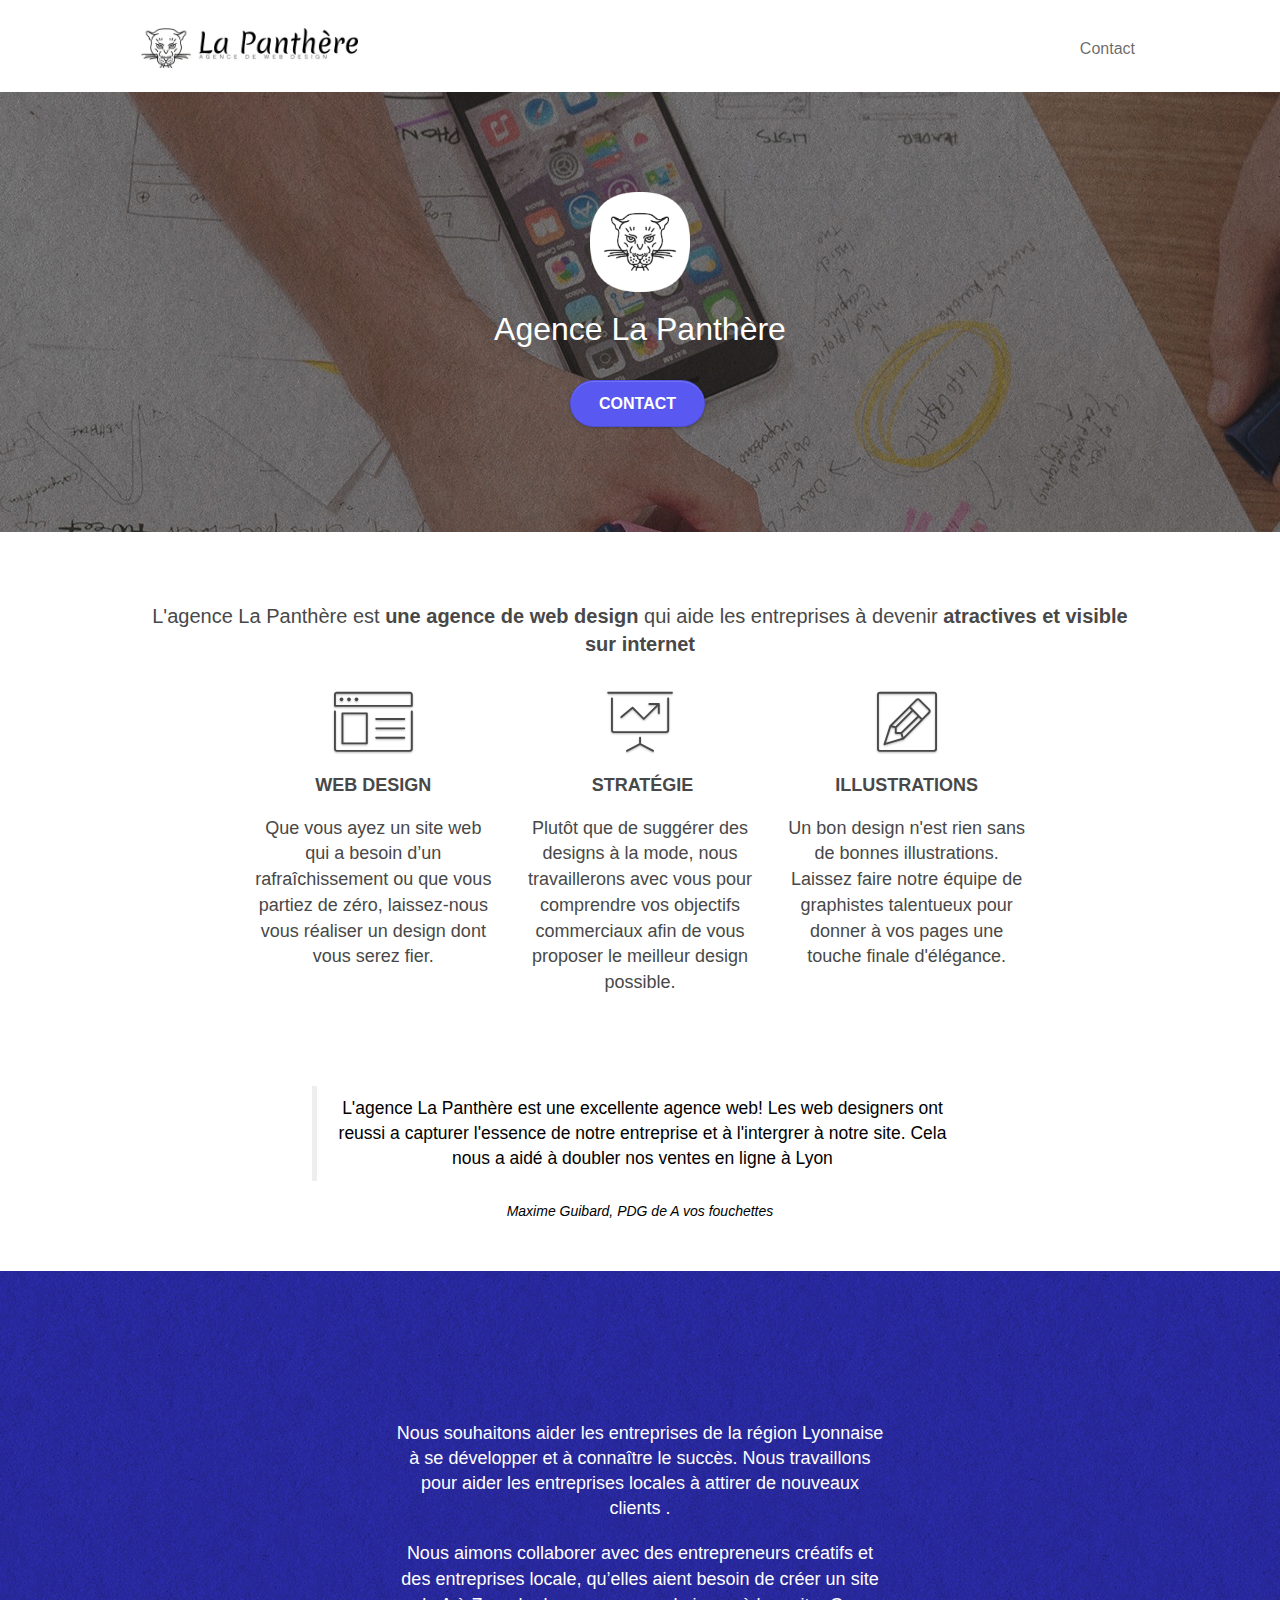
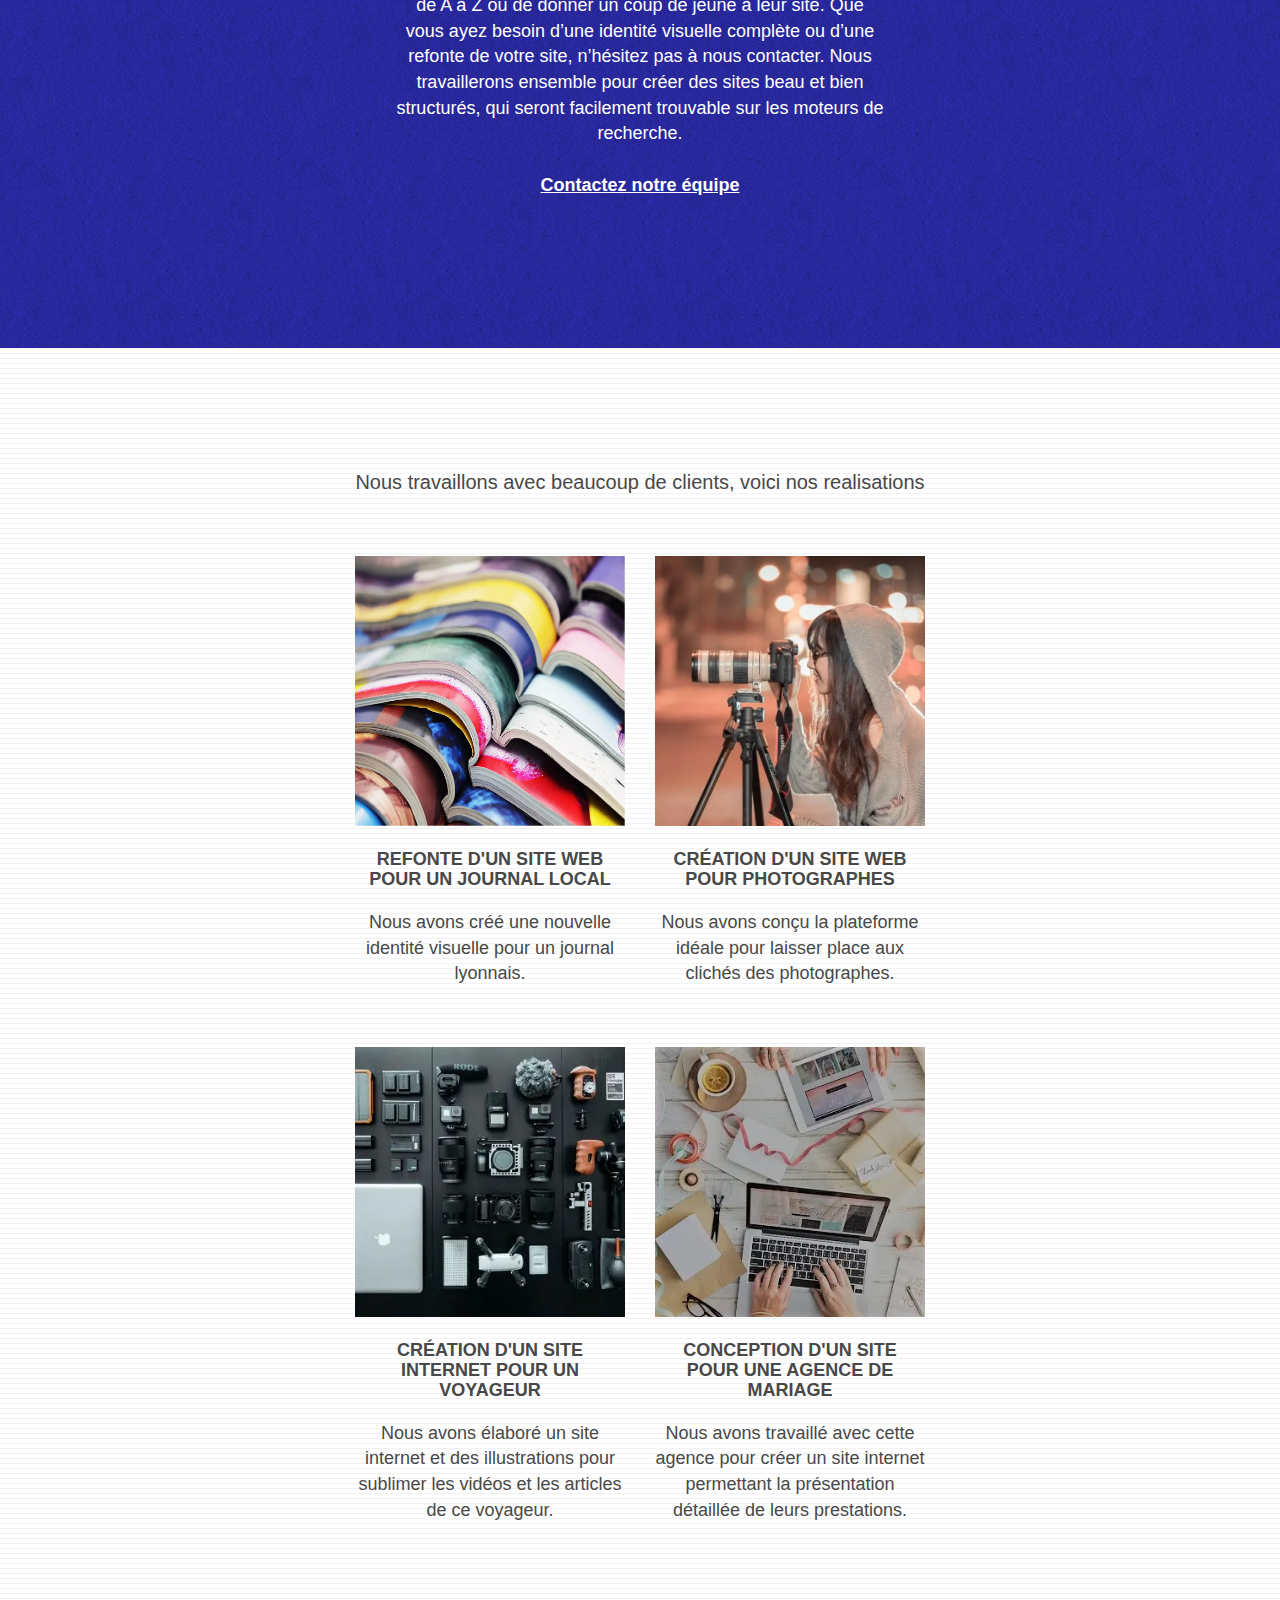
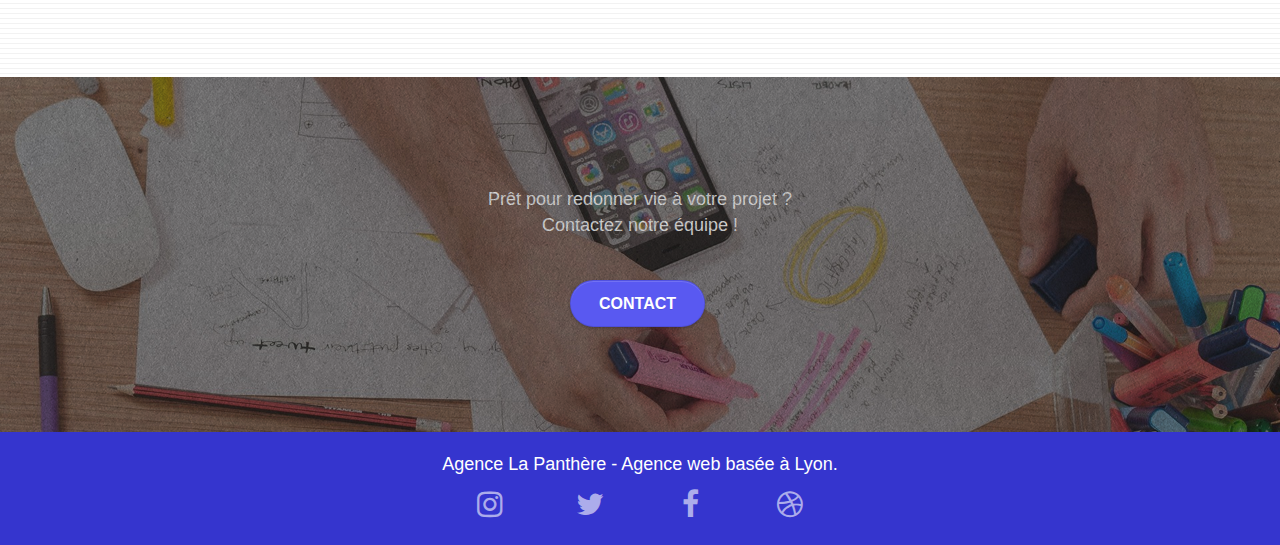
<file: index.html>
<!doctype html>
<html lang="fr">
	 <head>
	 <meta charset="utf-8">
	 <meta name="description" content="La Panthère est une agence de web design qui aide les entreprises à dévenir attractive et visible sur internet">
     <meta name="viewport" content="width=device-width, initial-scale=1.0">
	 <link rel="shortcut icon" type="image/png" href="favicon.jpg">
		
	 <meta name="google-site-verification" content="nBKWMJHAHbWgwCahpuTY9i2GQSDiVR-3R-hD5DgquQ4" />
	 <meta name="robots" content="index, follow" />
	 <link rel="canonical" href=" https://camerou.github.io/La-Panthere_P4-OPC/.html">

	 <link rel="stylesheet" type="text/css" href="./css/bootstrap.css">
	 <link rel="stylesheet" type="text/css" href="style.css">
	 <link rel="stylesheet" type="text/css" href="./css/font-awesome.css">
	 <link rel="stylesheet" type="text/css" href="./css/et-line.css">
		
		
	 <script async src="./js/jquery-2.1.0.js"></script>
	 <script async src="./js/bootstrap.js"></script>
	 <script async src="./js/blocs.js"></script>
	 <script async src="./js/jquery.touchSwipe.js"></script>
	 <script async src="./js/gmaps.js"></script>
	
	 <title> Agence La Panthère </title>

	 <script async src="https://www.googletagmanager.com/gtag/js?id=G-4ZBXS8CJFS"></script>
	 <script>
	 window.dataLayer = window.dataLayer || [];
	 function gtag(){dataLayer.push(arguments);}
	 gtag('js', new Date());
	 gtag('config', 'G-4ZBXS8CJFS');
	 </script>
		
	 <!-- Analytics -->
	 
	 <!-- Analytics END -->
		
	 </head>
<body>
<!-- Principal conteneur -->
<main class="page-container">
    
<!-- bloc-0 -->
<header class="bloc bgc-white l-bloc " id="bloc-0">
	<div class="container bloc-sm">

		<nav class="navbar row">
			<div class="navbar-header">
				<a class="navbar-brand" href="index.html"><img src="img/agence-la-panthere-monochrome.webp" width="217" alt="logo Agence La Panthère" height="40" /></a>
				<button id="nav-toggle" type="button" class="ui-navbar-toggle navbar-toggle" data-toggle="collapse" data-target=".navbar-1">
					<span class="sr-only">Toggle navigation</span><span class="icon-bar"></span><span class="icon-bar"></span><span class="icon-bar"></span>
				</button>
			</div>
			<div class="collapse navbar-collapse navbar-1 special-dropdown-nav">
				<ul class="site-navigation nav navbar-nav">
					<li>
						<a href="contact.html">Contact</a>
					</li>
				</ul>
			</div>
		</nav>
	</div>
</header>
<!-- bloc-0 END -->

<!-- bloc-1-presentation -->
<section class="bloc bgc-dark-slate-blue bg-banniere d-bloc bg-t-edge bloc-bg-texture texture-paper b-parallax" id="bloc-1-hero">
	<div class="container bloc-lg">
		<div class="row tight-width-whitespace">
			<div class="col-sm-12">
				<img src="img/logo.webp" class="center-block image-resize-mode" width="100" height="100" alt="Agence La Panthère, agence web paris,logo" />
				<h1 class="text-center hero-bloc-text tc-white ">
					Agence La Panthère
				</h1>
				<div class="text-center">
					<a href="contact.html" class="btn btn-lg btn-clean btn-rd cta-hero btn-atomic-tangerine" id="cta-hero">Contact</a>
				</div>
			</div>
		</div>
	</div>
</section>
<!-- bloc-1-presentation END -->

<!-- bloc-2-services -->
<section class="bloc bgc-white l-bloc" id="bloc-2-services">
	<div class="container bloc-md">
		<div class="row">
			<div class="col-sm-12 text-center">
				<h2 class="rempla-texte"> L'agence La Panthère est <strong>une agence de web design</strong> 
					qui aide les entreprises à devenir <strong>atractives et visible sur internet</strong> 
				</h2>
			</div>
		</div>
		<div class="row voffset-lg med-width-whitespace">
			<div class="col-sm-4">
				<div class="text-center">
					<span class="et-icon-browser sm-shadow icon-dark-slate-blue icons icon-lg"></span>
				</div>
				<h3 class="mg-md text-center">
					Web design
				</h3>
				<p class="text-center ">
					Que vous ayez un site web qui a besoin d&rsquo;un rafraîchissement ou que vous partiez de zéro, laissez-nous vous réaliser un design dont vous serez fier.
				</p>
			</div>
			<div class="col-sm-4">
				<div class="text-center">
					<span class="et-icon-presentation sm-shadow icon-dark-slate-blue icons icon-lg"></span>
				</div>
				<h3 class="mg-md text-center">
					&nbsp;Stratégie
				</h3>
				<p class="text-center ">
					Plutôt que de suggérer des designs à la mode, nous travaillerons avec vous pour comprendre vos objectifs commerciaux afin de vous proposer le meilleur design possible.<br>
				</p>
			</div>
			<div class="col-sm-4">
				<div class="text-center">
					<span class="et-icon-edit sm-shadow icon-dark-slate-blue icons icon-lg"></span>
				</div>
				<h3 class="mg-md text-center">
					Illustrations
				</h3>
				<p class="text-center ">
					Un bon design n'est rien sans de bonnes illustrations. Laissez faire notre équipe de graphistes talentueux pour donner à vos pages une touche finale d'élégance.
				</p>
			</div>
		</div>
		<div class="row voffset-lg voffset">
			<div class="col-xs-12 col-md-8 col-md-offset-2 text-center">
				<blockquote class="texte_citation">L'agence La Panthère est une excellente agence web!
					Les web designers ont reussi a capturer l'essence de notre entreprise et à l'intergrer à notre site.
					Cela nous a aidé à doubler nos ventes en ligne à Lyon
				</blockquote>
				<cite id="auteur">Maxime Guibard, PDG de A vos fouchettes</cite>
			</div>
		</div>
	</div>
</section>
<!-- bloc-2-services END -->

<!-- bloc-3-what-i-do -->
<section class="bloc tc-white bgc-atomic-tangerine bg-presentation d-bloc bloc-bg-texture texture-paper b-parallax" id="bloc-3-what-i-do">
	<div class="container bloc-lg">
		<div class="row tight-width-whitespace black-background">
			<div class="col-sm-12">
				<h2 class="mg-md text-center tc-white">
					Nous souhaitons aider les entreprises de la région Lyonnaise à se développer et à connaître le succès. Nous travaillons pour aider les entreprises locales à attirer de nouveaux clients .<br>
				</h2>
				<p class="text-center white">
					Nous aimons collaborer avec des entrepreneurs créatifs et des entreprises locale, qu’elles aient besoin de créer un site de A à Z ou de donner un coup de jeune à leur site. Que vous ayez besoin d’une identité visuelle complète ou d’une refonte de votre site, n’hésitez pas à nous contacter. Nous travaillerons ensemble pour créer des sites beau et bien structurés, qui seront facilement trouvable sur les moteurs de recherche. <br><br><a class="ltc-white bold-link" href="page2.html">Contactez notre équipe</a><br>
				</p>
			</div>
		</div>
	</div>
</section>
<!-- bloc-3-what-i-do END -->

<!-- bloc-4-portfolio -->
<section class="bloc bgc-white bg-lines-h2-bg bg-repeat l-bloc" id="bloc-4-portfolio">
	<div class="container bloc-lg">
		<div class="row">
			<div class="col-sm-12 text-center">
				<h2 class="portfolio">
					Nous travaillons avec beaucoup de clients, voici nos realisations
				</h2>
			</div>
		</div>
		<div class="row tight-width-whitespace portfolio-row">
			<div class="col-sm-6">
				<a href="#" data-lightbox="img/1.jpg" data-gallery-id="gallery-1" data-caption="Refonte d'un site web pour un journal local" data-frame="snapshot-lb"><img src="img/1.webp" width="410" height="330" alt="paris web design logo agence web meilleure agence et refonte site web journal" class="img-responsive portfolio-thumb" /></a>
				<h3 class="mg-md text-center">
					Refonte d'un site web pour un journal local
				</h3>
				<p class="text-center">
					Nous avons créé une nouvelle identité visuelle pour un journal lyonnais.
				</p>
			</div>
			<div class="col-sm-6">
				<a href="#" data-lightbox="img/2.jpg" data-gallery-id="gallery-1" data-caption="Création d'un site web pour photographes" data-frame="snapshot-lb"><img src="img/2.webp" width="410" height="330" class="img-responsive portfolio-thumb" alt="paris web design logo agence web meilleure agence, Création d'un site web pour photographes" /></a>
				<h3 class="mg-md text-center">
					Création d'un site web pour photographes
				</h3>
				<p class="text-center">
					Nous avons conçu la plateforme idéale pour laisser place aux clichés des photographes.
				</p>
			</div>
		</div>
		<div class="row tight-width-whitespace portfolio-row">
			<div class="col-sm-6">
				<a href="#" data-lightbox="img/3.bmp" data-gallery-id="gallery-1" data-caption="Création d'un site internet pour un voyageur" data-frame="snapshot-lb"><img src="img/3.webp" width="410" height="330" class="img-responsive portfolio-thumb" alt="paris web design logo agence web meilleure agence, Création d'un site web pour voyageur"/></a>
				<h3 class="mg-md text-center">
					Création d'un site internet pour un voyageur
				</h3>
				<p class="text-center">
					Nous avons élaboré un site internet et des illustrations pour sublimer les vidéos et les articles de ce voyageur.
				</p>
			</div>
			<div class="col-sm-6">
				<a href="#" data-lightbox="img/4.bmp" data-gallery-id="gallery-1" data-caption="Conception d'un site pour une agence de mariage" data-frame="snapshot-lb"><img src="img/4.webp" width="410" height="330" class="img-responsive portfolio-thumb" alt="paris web design logo agence web meilleure agence, Création d'un site web pour agence de mariage" /></a>
				<h3 class="mg-md text-center">
					Conception d'un site pour une agence de mariage
				</h3>
				<p class="text-center">
					Nous avons travaillé avec cette agence pour créer un site internet permettant la présentation détaillée de leurs prestations.
				</p>
			</div>
		</div>
	</div>
</section>
<!-- bloc-4-portfolio END -->

<!-- bloc-5-cta -->
<section class="bloc bgc-dark-slate-blue bg-banniere d-bloc bloc-bg-texture texture-paper" id="bloc-5-cta">
	<div class="container bloc-lg">
		<div class="row">
			<h2 class="mg-md text-center tc-white">
				Prêt pour redonner vie à votre projet ?<br>Contactez notre équipe !
			</h2>
			<div class="col-sm-12 text-center">
				<a href="contact.html" class="btn btn-atomic-tangerine btn-clean btn-rd btn-lg cta-hero">Contact</a>
			</div>
		</div>
	</div>
</section>
</main>
<!-- bloc-5-cta END -->

<!-- Footer - bloc-8 -->
<footer class="bloc bgc-atomic-tangerine d-bloc" id="bloc-8">
	<div class="container bloc-sm">
		<div class="row">
			<div class="col-sm-12">
				<p class="text-center white">
					Agence La Panthère - Agence web basée à Lyon.
				</p>
				<div class="row row-no-gutters social">
					<div class="col-sm-3">
						<div class="text-center">
							<a class="social" href="https://www.instagram.com" aria-label="logo instagram"><span class="fa fa-instagram icon-md"></span></a>
						</div>
					</div>
					<div class="col-sm-3">
						<div class="text-center">
							<a class="social" href="https://www.twitter.fr" aria-label="logo twitter"><span class="fa fa-twitter icon-md"></span></a>
						</div>
					</div>
					<div class="col-sm-3">
						<div class="text-center">
							<a class="social" href="https://fr-fr.facebook.com" aria-label="logo facebook"><span class="fa fa-facebook icon-md"></span></a>
						</div>
					</div>
					<div class="col-sm-3">
						<div class="text-center">
							<a class="social" href="https://dribbble.com" aria-label="logo dribbble"><span class="fa fa-dribbble icon-md"></span></a>
						</div>
					</div>
			</div>
		</div>
	</div>
</div>
</footer>
<!-- Footer - bloc-8 END -->

<!-- Principal conteneur END -->
</body>
</html>
</file>
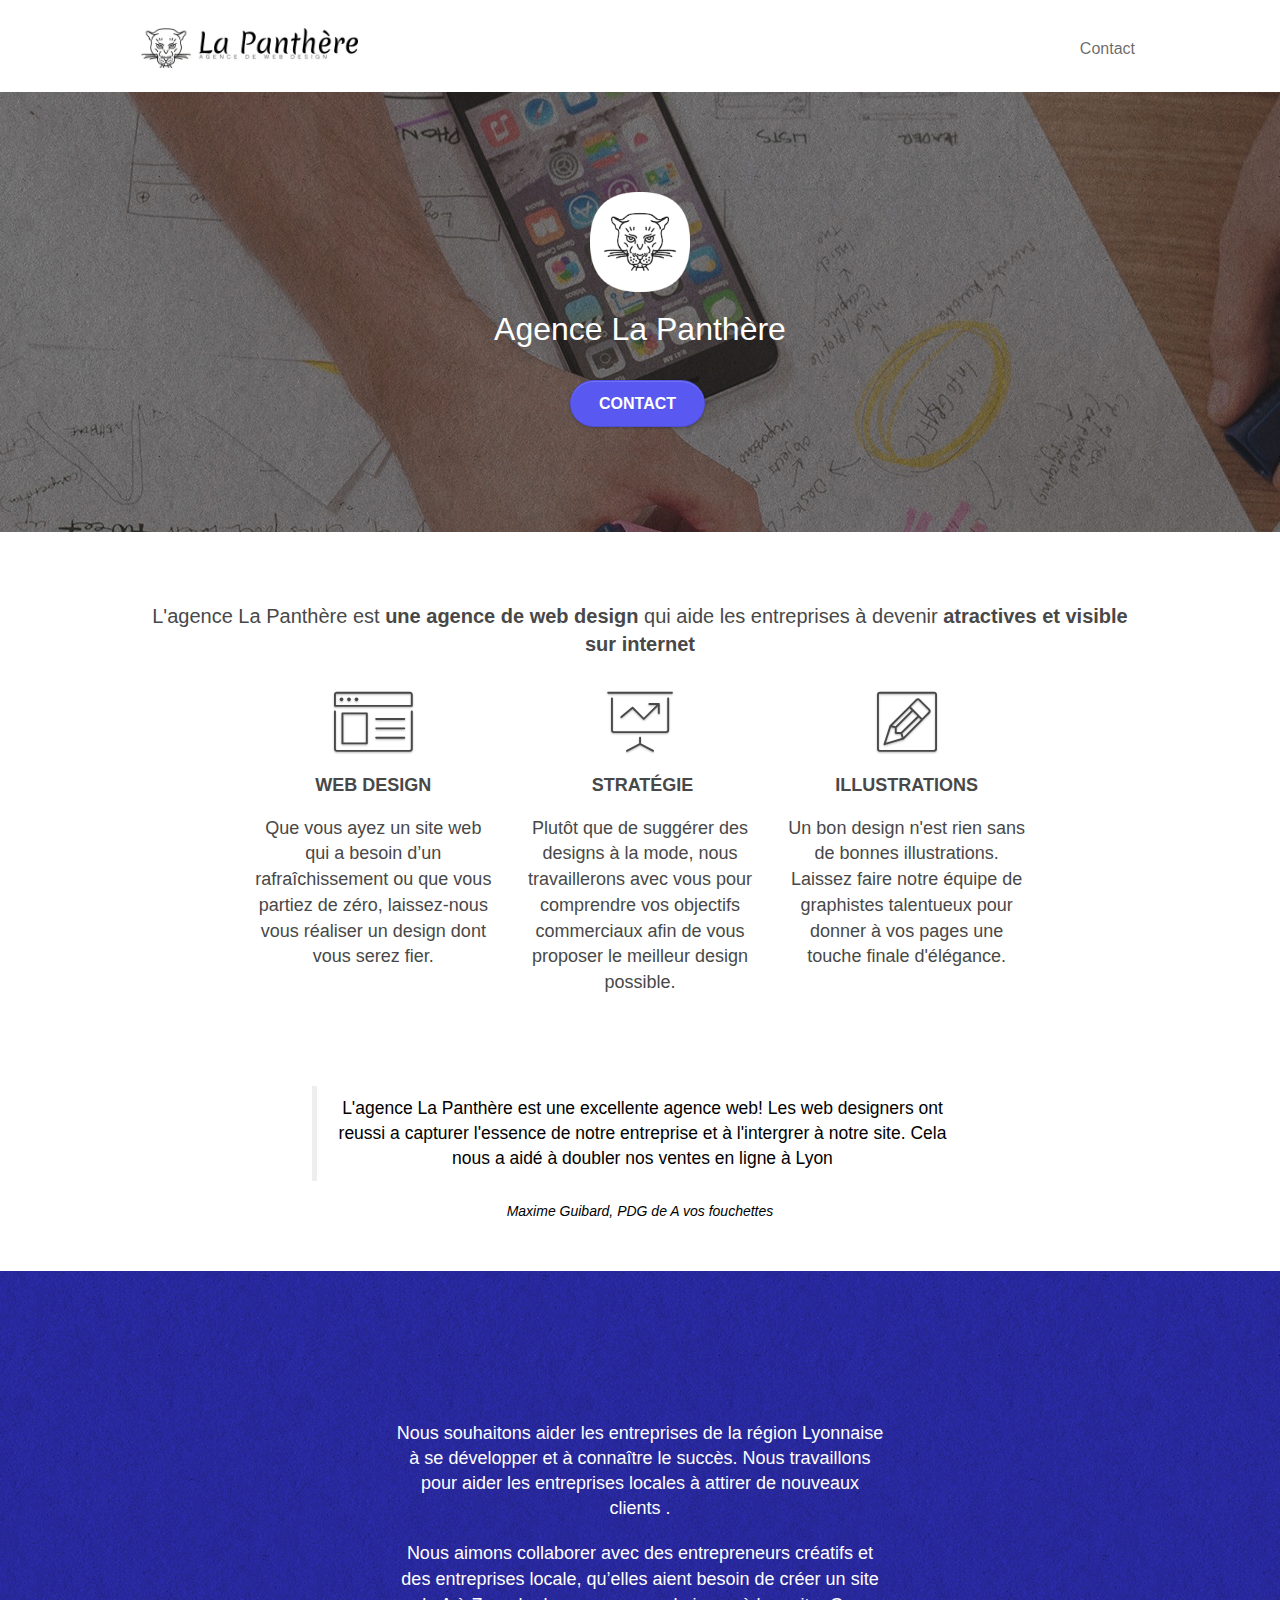
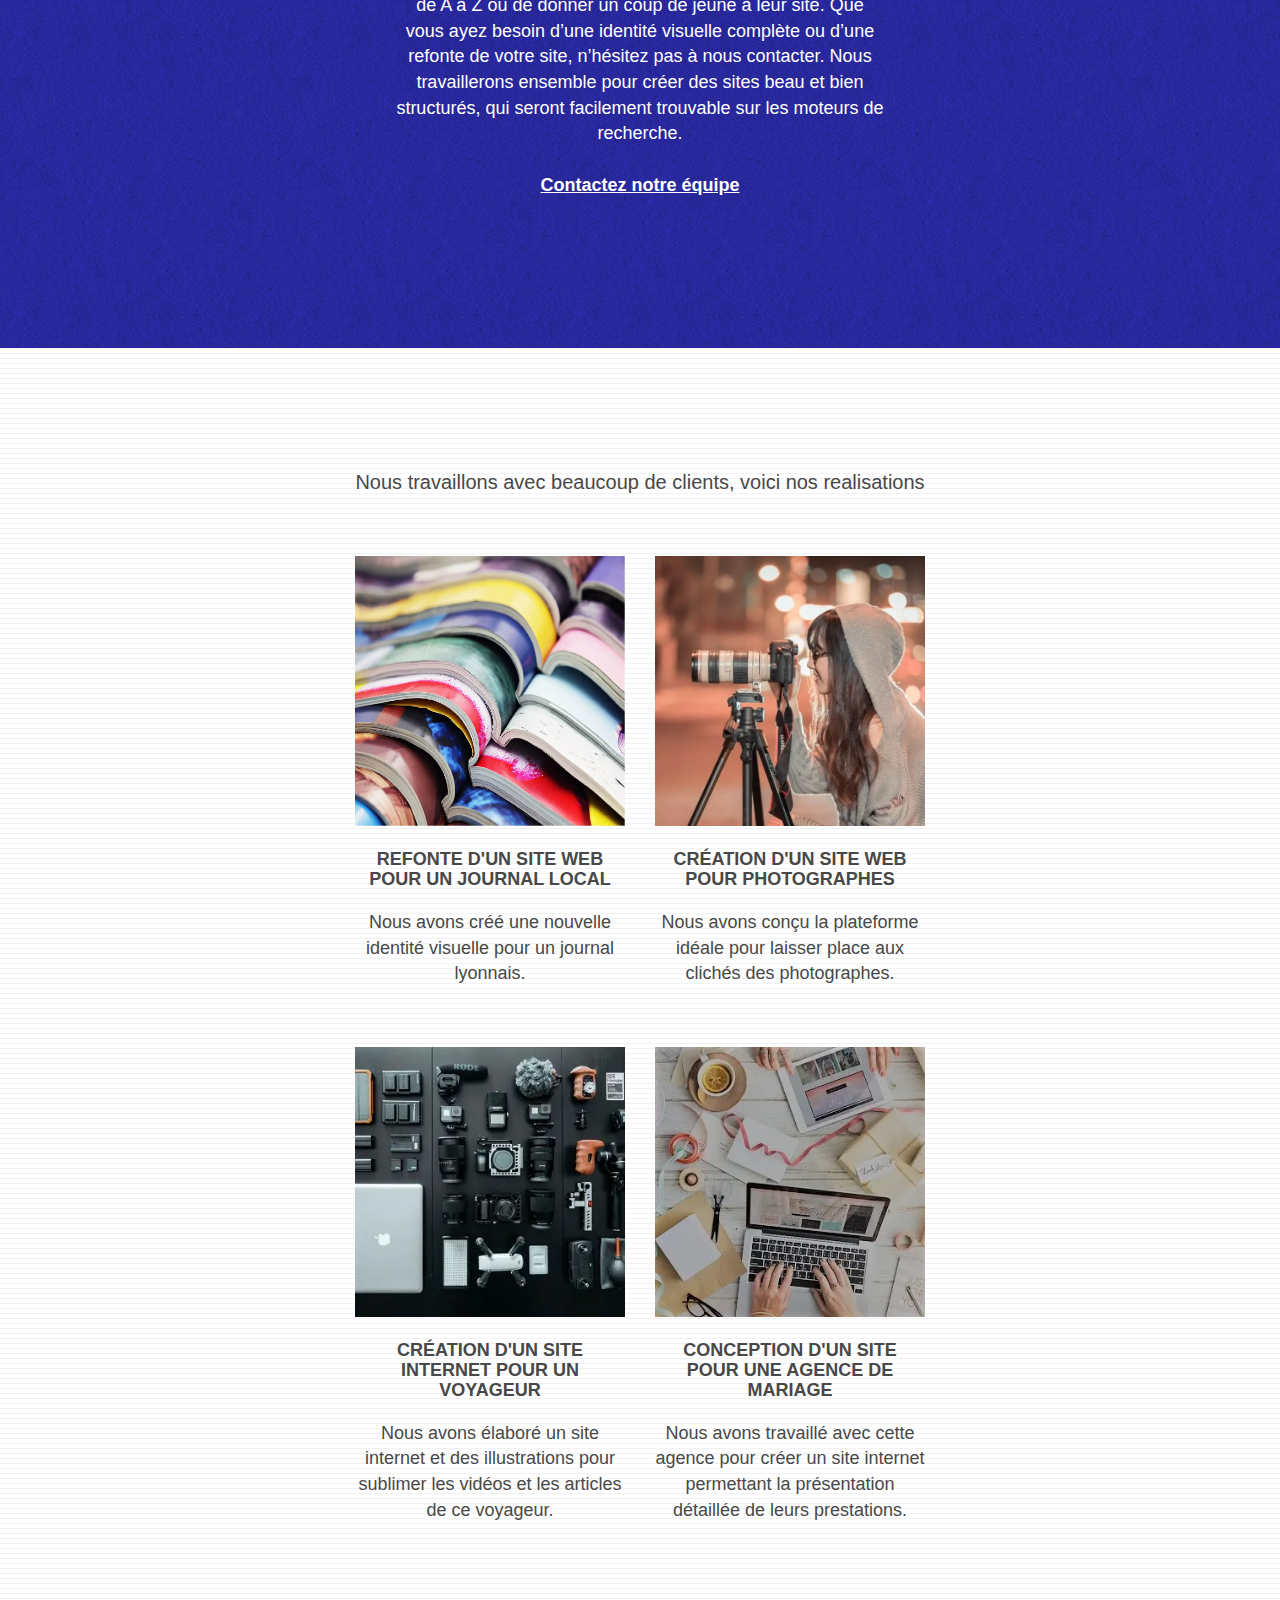
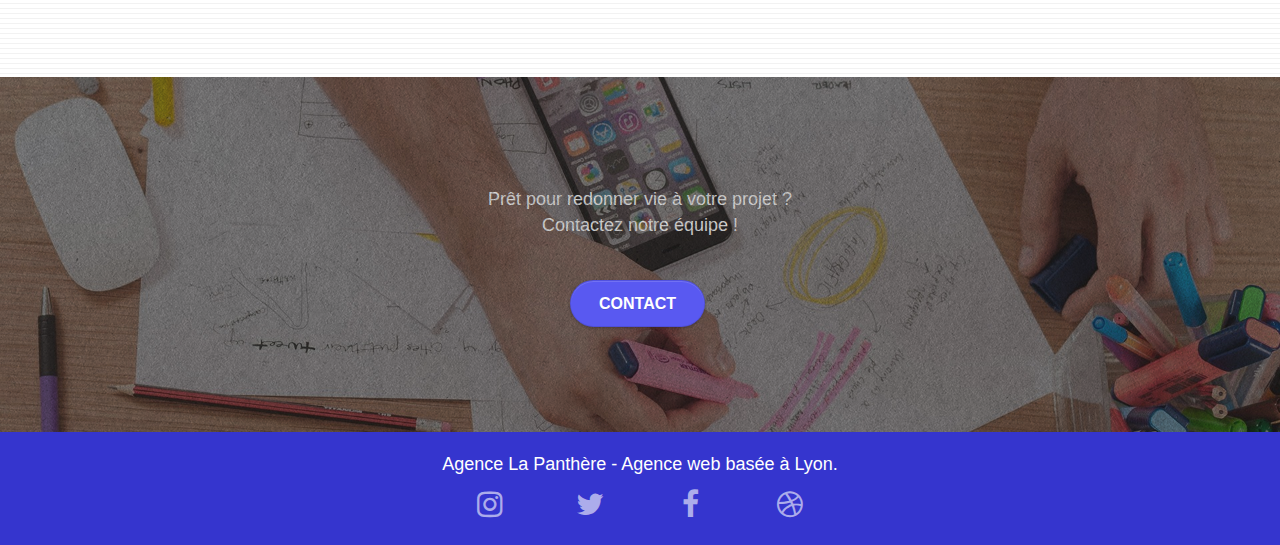
<file: bbb.html>
<!doctype html>
<html lang="fr">
	    <head>
		<meta charset="utf-8">
		<meta name="description" content="La Panthère est une agence de web design qui aide les entreprises à dévenir attractive et visible sur internet">
        <meta name="viewport" content="width=device-width, initial-scale=1.0">
		<link rel="shortcut icon" type="image/png" href="favicon.jpg">
		
		<meta name="google-site-verification" content="nBKWMJHAHbWgwCahpuTY9i2GQSDiVR-3R-hD5DgquQ4" />
		<meta name="robots" content="index, follow" />
		<link rel="canonical" href=" https://camerou.github.io/La-Panthere_P4-OPC/.html">

		<link rel="stylesheet" type="text/css" href="./css/bootstrap.css">
		<link rel="stylesheet" type="text/css" href="style.css">
		<link rel="stylesheet" type="text/css" href="./css/font-awesome.css">
		<link rel="stylesheet" type="text/css" href="./css/et-line.css">
		
		
		<script async src="./js/jquery-2.1.0.js"></script>
		<script async src="./js/bootstrap.js"></script>
		<script async src="./js/blocs.js"></script>
		<script async src="./js/jquery.touchSwipe.js"></script>
		<script async src="./js/gmaps.js"></script>
	
		<title>La Panthère Agence</title>

		<script async src="https://www.googletagmanager.com/gtag/js?id=G-4ZBXS8CJFS"></script>
		<script>
		window.dataLayer = window.dataLayer || [];
		function gtag(){dataLayer.push(arguments);}
		gtag('js', new Date());
	   gtag('config', 'G-4ZBXS8CJFS');
	   </script>
		
	<!-- Analytics -->
	 
	<!-- Analytics END -->
		
	</head>
<body>
<!-- Principal conteneur -->
<main class="page-container">
    
<!-- bloc-0 -->
<header class="bloc bgc-white l-bloc " id="bloc-0">
	<div class="container bloc-sm">

		<nav class="navbar row">
			<div class="navbar-header">
				<a class="navbar-brand" href="index.html"><img src="img/agence-la-panthere-monochrome.webp" width="217" alt="logo La Panthère Agence" height="40" /></a>
				<button id="nav-toggle" type="button" class="ui-navbar-toggle navbar-toggle" data-toggle="collapse" data-target=".navbar-1">
					<span class="sr-only">Toggle navigation</span><span class="icon-bar"></span><span class="icon-bar"></span><span class="icon-bar"></span>
				</button>
			</div>
			<div class="collapse navbar-collapse navbar-1 special-dropdown-nav">
				<ul class="site-navigation nav navbar-nav">
					<li>
						<a href="contact.html">Contact</a>
					</li>
				</ul>
			</div>
		</nav>
	</div>
</header>
<!-- bloc-0 END -->

<!-- bloc-1-presentation -->
<section class="bloc bgc-dark-slate-blue bg-banniere d-bloc bg-t-edge bloc-bg-texture texture-paper b-parallax" id="bloc-1-hero">
	<div class="container bloc-lg">
		<div class="row tight-width-whitespace">
			<div class="col-sm-12">
				<img src="img/logo.webp" class="center-block image-resize-mode" width="100" height="100" alt="Agence La Panthère, agence web paris,logo" />
				<h1 class="text-center hero-bloc-text tc-white ">
					Agence La Panthère
				</h1>
				<div class="text-center">
					<a href="contact.html" class="btn btn-lg btn-clean btn-rd cta-hero btn-atomic-tangerine" id="cta-hero">Contact</a>
				</div>
			</div>
		</div>
	</div>
</section>
<!-- bloc-1-presentation END -->

<!-- bloc-2-services -->
<section class="bloc bgc-white l-bloc" id="bloc-2-services">
	<div class="container bloc-md">
		<div class="row">
			<div class="col-sm-12 text-center">
				<h2 class="rempla-texte"> L'agence La Panthère est <strong>une agence de web design</strong> 
					qui aide les entreprises à devenir <strong>atractives et visible sur internet</strong> 
				</h2>
			</div>
		</div>
		<div class="row voffset-lg med-width-whitespace">
			<div class="col-sm-4">
				<div class="text-center">
					<span class="et-icon-browser sm-shadow icon-dark-slate-blue icons icon-lg"></span>
				</div>
				<h3 class="mg-md text-center">
					Web design
				</h3>
				<p class="text-center ">
					Que vous ayez un site web qui a besoin d&rsquo;un rafraîchissement ou que vous partiez de zéro, laissez-nous vous réaliser un design dont vous serez fier.
				</p>
			</div>
			<div class="col-sm-4">
				<div class="text-center">
					<span class="et-icon-presentation sm-shadow icon-dark-slate-blue icons icon-lg"></span>
				</div>
				<h3 class="mg-md text-center">
					&nbsp;Stratégie
				</h3>
				<p class="text-center ">
					Plutôt que de suggérer des designs à la mode, nous travaillerons avec vous pour comprendre vos objectifs commerciaux afin de vous proposer le meilleur design possible.<br>
				</p>
			</div>
			<div class="col-sm-4">
				<div class="text-center">
					<span class="et-icon-edit sm-shadow icon-dark-slate-blue icons icon-lg"></span>
				</div>
				<h3 class="mg-md text-center">
					Illustrations
				</h3>
				<p class="text-center ">
					Un bon design n'est rien sans de bonnes illustrations. Laissez faire notre équipe de graphistes talentueux pour donner à vos pages une touche finale d'élégance.
				</p>
			</div>
		</div>
		<div class="row voffset-lg voffset">
			<div class="col-xs-12 col-md-8 col-md-offset-2 text-center">
				<blockquote class="texte_citation">L'agence La Panthère est une excellente agence web!
					Les web designers ont reussi a capturer l'essence de notre entreprise et à l'intergrer à notre site.
					Cela nous a aidé à doubler nos ventes en ligne à Lyon
				</blockquote>
				<cite id="auteur">Maxime Guibard, PDG de A vos fouchettes</cite>
			</div>
		</div>
	</div>
</section>
<!-- bloc-2-services END -->

<!-- bloc-3-what-i-do -->
<section class="bloc tc-white bgc-atomic-tangerine bg-presentation d-bloc bloc-bg-texture texture-paper b-parallax" id="bloc-3-what-i-do">
	<div class="container bloc-lg">
		<div class="row tight-width-whitespace black-background">
			<div class="col-sm-12">
				<h2 class="mg-md text-center tc-white">
					Nous souhaitons aider les entreprises de la région Lyonnaise à se développer et à connaître le succès. Nous travaillons pour aider les entreprises locales à attirer de nouveaux clients .<br>
				</h2>
				<p class="text-center white">
					Nous aimons collaborer avec des entrepreneurs créatifs et des entreprises locale, qu’elles aient besoin de créer un site de A à Z ou de donner un coup de jeune à leur site. Que vous ayez besoin d’une identité visuelle complète ou d’une refonte de votre site, n’hésitez pas à nous contacter. Nous travaillerons ensemble pour créer des sites beau et bien structurés, qui seront facilement trouvable sur les moteurs de recherche. <br><br><a class="ltc-white bold-link" href="page2.html">Contactez notre équipe</a><br>
				</p>
			</div>
		</div>
	</div>
</section>
<!-- bloc-3-what-i-do END -->

<!-- bloc-4-portfolio -->
<section class="bloc bgc-white bg-lines-h2-bg bg-repeat l-bloc" id="bloc-4-portfolio">
	<div class="container bloc-lg">
		<div class="row">
			<div class="col-sm-12 text-center">
				<h2 class="portfolio">
					Nous travaillons avec beaucoup de clients, voici nos realisations
				</h2>
			</div>
		</div>
		<div class="row tight-width-whitespace portfolio-row">
			<div class="col-sm-6">
				<a href="#" data-lightbox="img/1.jpg" data-gallery-id="gallery-1" data-caption="Refonte d'un site web pour un journal local" data-frame="snapshot-lb"><img src="img/1.webp" width="410" height="330" alt="paris web design logo agence web meilleure agence et refonte site web journal" class="img-responsive portfolio-thumb" /></a>
				<h3 class="mg-md text-center">
					Refonte d'un site web pour un journal local
				</h3>
				<p class="text-center">
					Nous avons créé une nouvelle identité visuelle pour un journal lyonnais.
				</p>
			</div>
			<div class="col-sm-6">
				<a href="#" data-lightbox="img/2.jpg" data-gallery-id="gallery-1" data-caption="Création d'un site web pour photographes" data-frame="snapshot-lb"><img src="img/2.webp" width="410" height="330" class="img-responsive portfolio-thumb" alt="paris web design logo agence web meilleure agence, Création d'un site web pour photographes" /></a>
				<h3 class="mg-md text-center">
					Création d'un site web pour photographes
				</h3>
				<p class="text-center">
					Nous avons conçu la plateforme idéale pour laisser place aux clichés des photographes.
				</p>
			</div>
		</div>
		<div class="row tight-width-whitespace portfolio-row">
			<div class="col-sm-6">
				<a href="#" data-lightbox="img/3.bmp" data-gallery-id="gallery-1" data-caption="Création d'un site internet pour un voyageur" data-frame="snapshot-lb"><img src="img/3.webp" width="410" height="330" class="img-responsive portfolio-thumb" alt="paris web design logo agence web meilleure agence, Création d'un site web pour voyageur"/></a>
				<h3 class="mg-md text-center">
					Création d'un site internet pour un voyageur
				</h3>
				<p class="text-center">
					Nous avons élaboré un site internet et des illustrations pour sublimer les vidéos et les articles de ce voyageur.
				</p>
			</div>
			<div class="col-sm-6">
				<a href="#" data-lightbox="img/4.bmp" data-gallery-id="gallery-1" data-caption="Conception d'un site pour une agence de mariage" data-frame="snapshot-lb"><img src="img/4.webp" width="410" height="330" class="img-responsive portfolio-thumb" alt="paris web design logo agence web meilleure agence, Création d'un site web pour agence de mariage" /></a>
				<h3 class="mg-md text-center">
					Conception d'un site pour une agence de mariage
				</h3>
				<p class="text-center">
					Nous avons travaillé avec cette agence pour créer un site internet permettant la présentation détaillée de leurs prestations.
				</p>
			</div>
		</div>
	</div>
</section>
<!-- bloc-4-portfolio END -->

<!-- bloc-5-cta -->
<section class="bloc bgc-dark-slate-blue bg-banniere d-bloc bloc-bg-texture texture-paper" id="bloc-5-cta">
	<div class="container bloc-lg">
		<div class="row">
			<h2 class="mg-md text-center tc-white">
				Prêt pour redonner vie à votre projet ?<br>Contactez notre équipe !
			</h2>
			<div class="col-sm-12 text-center">
				<a href="contact.html" class="btn btn-atomic-tangerine btn-clean btn-rd btn-lg cta-hero">Contact</a>
			</div>
		</div>
	</div>
</section>
</main>
<!-- bloc-5-cta END -->

<!-- Footer - bloc-8 -->
<footer class="bloc bgc-atomic-tangerine d-bloc" id="bloc-8">
	<div class="container bloc-sm">
		<div class="row">
			<div class="col-sm-12">
				<p class="text-center white">
					Agence La Panthère - Agence web basée à Lyon.
				</p>
				<div class="row row-no-gutters social">
					<div class="col-sm-3">
						<div class="text-center">
							<a class="social" href="https://www.instagram.com" aria-label="logo instagram"><span class="fa fa-instagram icon-md"></span></a>
						</div>
					</div>
					<div class="col-sm-3">
						<div class="text-center">
							<a class="social" href="https://www.twitter.fr" aria-label="logo twitter"><span class="fa fa-twitter icon-md"></span></a>
						</div>
					</div>
					<div class="col-sm-3">
						<div class="text-center">
							<a class="social" href="https://fr-fr.facebook.com" aria-label="logo facebook"><span class="fa fa-facebook icon-md"></span></a>
						</div>
					</div>
					<div class="col-sm-3">
						<div class="text-center">
							<a class="social" href="https://dribbble.com" aria-label="logo dribbble"><span class="fa fa-dribbble icon-md"></span></a>
						</div>
					</div>
			</div>
		</div>
	</div>
</div>
</footer>
<!-- Footer - bloc-8 END -->

<!-- Principal conteneur END -->
</body>
</html>






























<!--<!doctype html>
<html lang="fr">
<head>
    <meta charset="utf-8">
	<meta name="description" content="La Panthère est une agence de web design qui aide les entreprises à dévenir attractive et visible sur internet">
    <meta name="viewport" content="width=device-width, initial-scale=1.0">
    <link rel="shortcut icon" type="image/png" href="favicon.jpg">
    
	<meta name="google-site-verification" content="nBKWMJHAHbWgwCahpuTY9i2GQSDiVR-3R-hD5DgquQ4" />
	<meta name="robots" content="index, follow" />
	<link rel="canonical" href=" https://camerou.github.io/La-Panthere_P4-OPC/.html">

	<link rel="stylesheet" type="text/css" href="./css/bootstrap.css">
	<link rel="stylesheet" type="text/css" href="style.css">
	<link rel="stylesheet" type="text/css" href="./css/font-awesome.min.css">
	<link rel="stylesheet" type="text/css" href="./css/et-line.css">
    <title> La Panthère Agence </title>
	
	<script async src="./js/jquery-2.1.0.js"></script>
	<script async src="./js/bootstrap.js"></script>
	<script async src="./js/blocs.js"></script>
	<script async src="./js/jquery.touchSwipe.js"></script>
	<script async src="./js/gmaps.js"></script>

	<script async src="https://www.googletagmanager.com/gtag/js?id=G-4ZBXS8CJFS"></script>
	<script>
	window.dataLayer = window.dataLayer || [];
	function gtag(){dataLayer.push(arguments);}
	gtag('js', new Date());
   gtag('config', 'G-4ZBXS8CJFS');
   </script>
<!-- Analytics -->
 
<!-- Analytics END --
    
</head>
<body>
<!-- Principal conteneur --
<main class="page-container">
    
<!-- bloc-0 --
<header class="bloc bgc-white l-bloc " id="bloc-0">
	<div class="container bloc-sm">

		<nav class="navbar row">
			<div class="navbar-header">
				<a class="navbar-brand" href="index.html"><img src="img/agence-la-panthere-monochrome.webp" alt="logo La Panthère Agence" height="40" width="217" /></a>
				<button id="nav-toggle" type="button" class="ui-navbar-toggle navbar-toggle" data-toggle="collapse" data-target=".navbar-1">
					<span class="sr-only">Toggle navigation</span><span class="icon-bar"></span><span class="icon-bar"></span><span class="icon-bar"></span>
				</button>
			</div>
				<ul class="site-navigation nav navbar-nav">
					<li>
						<a href="contact.html">Contact</a>
					</li>
					
				</ul>
			</div>
		</nav>
	</div>
</header>
<!-- bloc-0 END -->

<!-- bloc-1-presentation --
<section class="bloc bgc-dark-slate-blue bg-banniere d-bloc bg-t-edge bloc-bg-texture texture-paper b-parallax" id="bloc-1-hero">
	<div class="container bloc-lg">
		<div class="row tight-width-whitespace">
			<div class="col-sm-12">
				<img src="img/logo.webp" class="center-block image-resize-mode" width="100" height="100" alt="Agence La Panthère, agence web paris, création logo paris" />
				<h1 class="text-center hero-bloc-text tc-white ">
					Agence La Panthère
				</h1>
				<div class="text-center">
					<a href="contact.html" class="btn btn-lg btn-clean btn-rd cta-hero btn-atomic-tangerine" id="cta-hero">Contact</a>
				</div>
			</div>
		</div>
	</div>
</section>
<!-- bloc-1-presentation END --

<!-- bloc-2-services --
<section class="bloc bgc-white l-bloc" id="bloc-2-services">
	<div class="container bloc-md">
		<div class="row">
			<div class="col-sm-12 text-center">
				<h2 class="rempla-texte"> L'agence La Panthère est une <strong>agence de web design</strong> 
					qui aide les entreprises a devenir <strong>atractives et visible sur internet</strong> 
				</h2>
			</div>
		</div>
		<div class="row voffset-lg med-width-whitespace">
			<div class="col-sm-4">
				<div class="text-center">
					<span class="et-icon-browser sm-shadow icon-dark-slate-blue icons icon-lg"></span>
				</div>
				<h3 class="mg-md text-center">
					Web design
				</h3>
				<p class="text-center ">
					Que vous ayez un site web qui a besoin d&rsquo;un rafraîchissement ou que vous partiez de zéro, laissez-nous vous réaliser un design dont vous serez fier.
				</p>
			</div>
			<div class="col-sm-4">
				<div class="text-center">
					<span class="et-icon-presentation sm-shadow icon-dark-slate-blue icons icon-lg"></span>
				</div>
				<h3 class="mg-md text-center">
					&nbsp;Stratégie
				</h3>
				<p class="text-center ">
					Plutôt que de suggérer des designs à la mode, nous travaillerons avec vous pour comprendre vos objectifs commerciaux afin de vous proposer le meilleur design possible.<br>
				</p>
			</div>
			<div class="col-sm-4">
				<div class="text-center">
					<span class="et-icon-edit sm-shadow icon-dark-slate-blue icons icon-lg"></span>
				</div>
				<h3 class="mg-md text-center">
					Illustrations
				</h3>
				<p class="text-center ">
					Un bon design n'est rien sans de bonnes illustrations. Laissez faire notre équipe de graphistes talentueux pour donner à vos pages une touche finale d'élégance.
				</p>
			</div>
		</div>
		<div class="row voffset-lg voffset">
			<div class="col-xs-12 col-md-8 col-md-offset-2 text-center">
				<blockquote class="texte_citation">L'agence La Panthère est une excellente agence web!
					Les web designers ont reussi a capturer l'essence de notre entreprise et à l'intergrer à notre site.
					Cela nous à aidé à doubler nos ventes en ligne à Lyon
				</blockquote>
				<cite id="auteur">Maxime Guibard, PDG de A vos fouchettes</cite>
			</div>
		</div>
	</div>
</section>
<!-- bloc-2-services END -->

<!-- bloc-3-what-i-do --
<footer class="bloc tc-white bgc-atomic-tangerine bg-presentation d-bloc bloc-bg-texture texture-paper b-parallax" id="bloc-3-what-i-do">
	<div class="container bloc-lg">
		<div class="row tight-width-whitespace black-background">
			<div class="col-sm-12">
				<h2 class="mg-md text-center tc-white">
					Nous souhaitons aider les entreprises de la région Lyonnaise à se développer et à connaître le succès. Nous travaillons pour aider les entreprises locales à attirer de nouveaux clients .<br>
				</h2>
				<p class="text-center white">
					Nous aimons collaborer avec des entrepreneurs créatifs et des entreprises locale, qu’elles aient besoin de créer un site de A à Z ou de donner un coup de jeune à leur site. Que vous ayez besoin d’une identité visuelle complète ou d’une refonte de votre site, n’hésitez pas à nous contacter. Nous travaillerons ensemble pour créer des sites beau et bien structurés, qui seront facilement trouvable sur les moteurs de recherche. <br><br><a class="ltc-white bold-link" href="page2.html">Contactez notre équipe</a><br>
				</p>
			</div>
		</div>
	</div>
</footer>
<!-- bloc-3-what-i-do END -->

<!-- bloc-4-portfolio --
<section class="bloc bgc-white bg-lines-h2-bg bg-repeat l-bloc" id="bloc-4-portfolio">
	<div class="container bloc-lg">
		<div class="row">
			<div class="col-sm-12 text-center">
				<h2 class="portfolio">
					Nous travaillons avec beaucoup de clients, voici nos realisations
				</h2>
			</div>
		</div>
		<div class="row tight-width-whitespace portfolio-row">
			<div class="col-sm-6">
				<a href="#" data-lightbox="img/1.jpg" data-gallery-id="gallery-1" data-caption="Refonte d'un site web pour un journal local" data-frame="snapshot-lb"><img src="img/1.webp" width="410" height="330" alt="paris web design logo agence web meilleure agence et refonte site web journal" class="img-responsive portfolio-thumb" /></a>
				<h3 class="mg-md text-center">
					Refonte d'un site web pour un journal local
				</h3>
				<p class="text-center">
					Nous avons créé une nouvelle identité visuelle pour un journal lyonnais.
				</p>
			</div>
			<div class="col-sm-6">
				<a href="#" data-lightbox="img/2.jpg" data-gallery-id="gallery-1" data-caption="Création d'un site web pour photographes" data-frame="snapshot-lb"><img src="img/2.webp" width="410" height="330" class="img-responsive portfolio-thumb" alt="paris web design logo agence web meilleure agence, Création d'un site web pour photographes" /></a>
				<h3 class="mg-md text-center">
					Création d'un site web pour photographes
				</h3>
				<p class="text-center">
					Nous avons conçu la plateforme idéale pour laisser place aux clichés des photographes.
				</p>
			</div>
		</div>
		<div class="row tight-width-whitespace portfolio-row">
			<div class="col-sm-6">
				<a href="#" data-lightbox="img/3.bmp" data-gallery-id="gallery-1" data-caption="Création d'un site internet pour un voyageur" data-frame="snapshot-lb"><img src="img/3.webp" width="410" height="330" class="img-responsive portfolio-thumb" alt="paris web design logo agence web meilleure agence, Création d'un site web pour voyageur"/></a>
				<h3 class="mg-md text-center">
					Création d'un site internet pour un voyageur
				</h3>
				<p class="text-center">
					Nous avons élaboré un site internet et des illustrations pour sublimer les vidéos et les articles de ce voyageur.
				</p>
			</div>
			<div class="col-sm-6">
				<a href="#" data-lightbox="img/4.bmp" data-gallery-id="gallery-1" data-caption="Conception d'un site pour une agence de mariage" data-frame="snapshot-lb"><img src="img/4.webp" width="410" height="330" class="img-responsive portfolio-thumb" alt="paris web design logo agence web meilleure agence, Création d'un site web pour agence de mariage" /></a>
				<h3 class="mg-md text-center">
					Conception d'un site pour une agence de mariage
				</h3>
				<p class="text-center">
					Nous avons travaillé avec cette agence pour créer un site internet permettant la présentation détaillée de leurs prestations.
				</p>
			</div>
		</div>
	</div>
</section>
<!-- bloc-4-portfolio END --

<!-- bloc-5-cta --
<section class="bloc bgc-dark-slate-blue bg-banniere d-bloc bloc-bg-texture texture-paper" id="bloc-5-cta">
	<div class="container bloc-lg">
		<div class="row">
			<h2 class="mg-md text-center to-white">
				Prêt pour redonner vie à votre projet ?<br>Contactez notre équipe !
			</h2>
			<div class="col-sm-12 text-center">
				<a href="contact.html" class="btn btn-atomic-tangerine btn-clean btn-rd btn-lg cta-hero">Contact</a>
			</div>
		</div>
	</div>
</section>
</main>
<!-- bloc-5-cta END -->

<!-- Footer - bloc-8 --
<footer class="bloc bgc-atomic-tangerine d-bloc" id="bloc-8">
	<div class="container bloc-sm">
		<div class="row">
			<div class="col-sm-12">
				<p class="text-center white">
					Agence La Panthère - Agence web basée à Lyon.
				</p>
				<div class="row row-no-gutters social">
					<div class="col-sm-3">
						<a class="social" href="https://www.instagram.com" aria-label="logo instagram"><span class="fa fa-instagram icon-md"></span></a>
						</div>
					</div>
					<div class="col-sm-3">
						<div class="text-center">
							<a class="social" href="https://www.twitter.fr" aria-label="logo twitter"><span class="fa fa-twitter icon-md"></span></a>
						</div>
					</div>
					<div class="col-sm-3">
						<div class="text-center">
							<a class="social" href="https://fr-fr.facebook.com"  aria-label="logo facebook" ><span class="fa fa-facebook icon-md"></span></a>
						</div>
					</div>
					<div class="col-sm-3">
						<div class="text-center">
							<a class="social" href="https://dribbble.com" aria-label="logo dribbble"  ><span class="fa fa-dribbble icon-md"></span></a>
						</div>
					</div>
					
				</div>
			</div>
		</div>
	</div>
</footer>
<!-- Footer - bloc-8 END -->


<!-- Principal conteneur END --
    
</body>
</html>
</file>
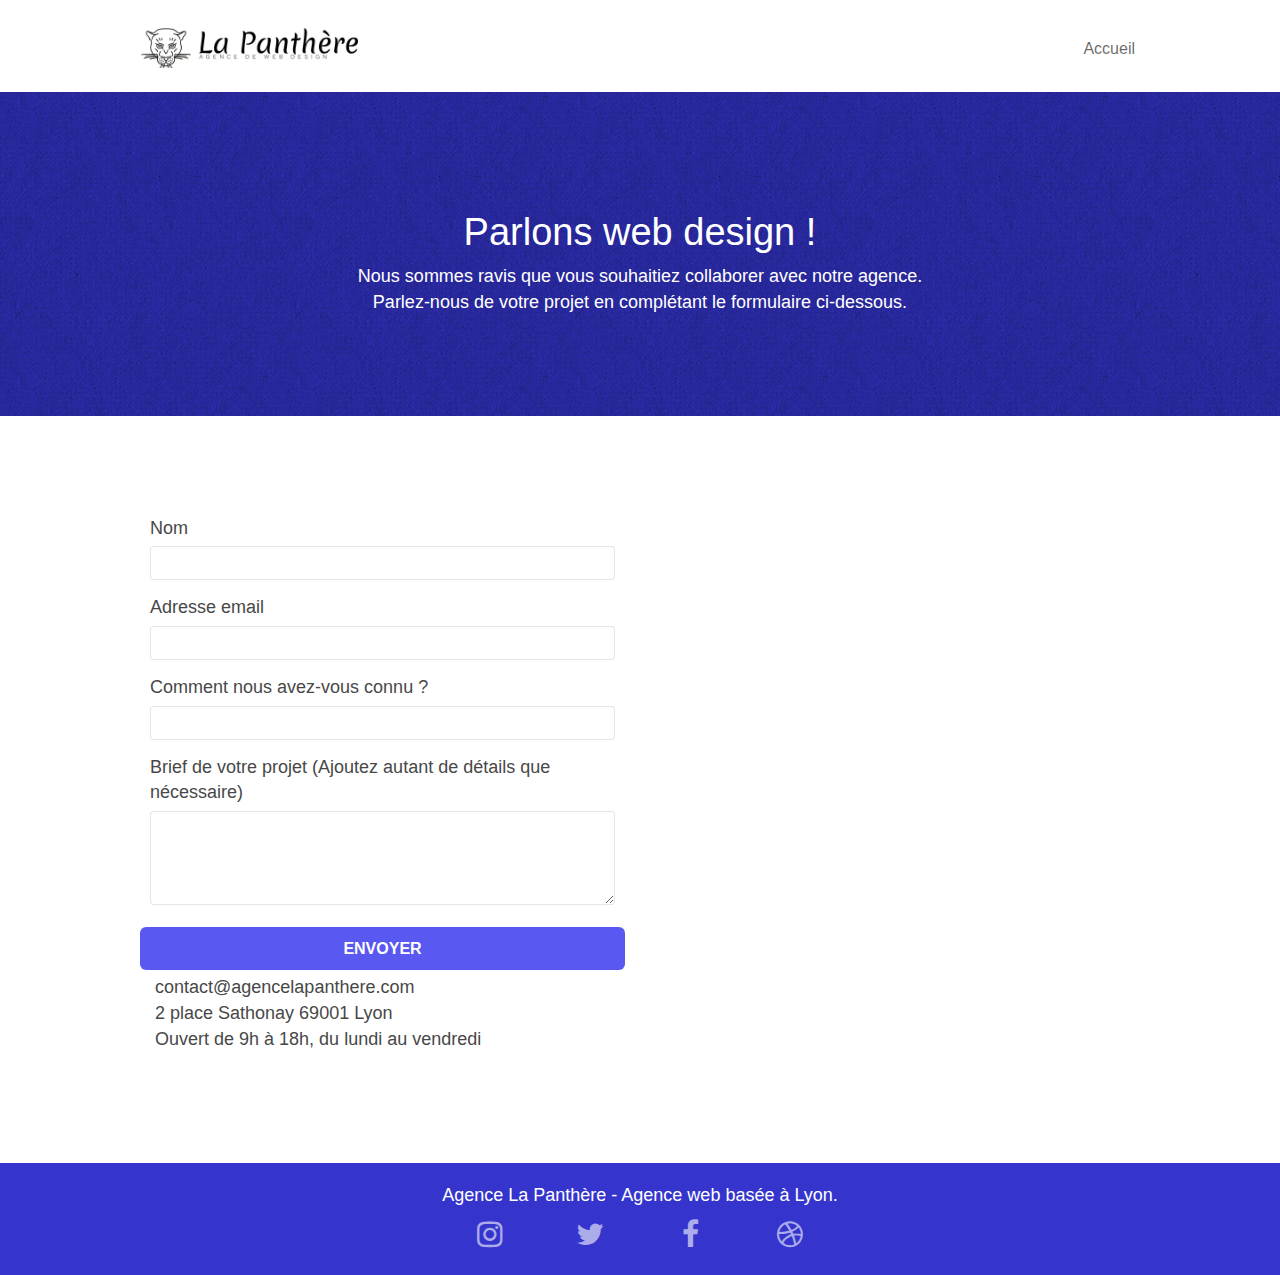
<file: contact.html>
<!doctype html>
	<html lang="fr">
	<head>
	<meta charset="utf-8">
	<meta name="description" content="La Panthère est une agence de web design qui aide les entreprises à dévenir attractive et visible sur internet">
	<meta name="viewport" content="width=device-width, initial-scale=1.0">
	<link rel="shortcut icon" type="image/png" href="favicon.jpg">
			
	<meta name="google-site-verification" content="nBKWMJHAHbWgwCahpuTY9i2GQSDiVR-3R-hD5DgquQ4" />
	<meta name="robots" content="index, follow" />
	<link rel="canonical" href=" https://camerou.github.io/La-Panthere_P4-OPC/.html">
	
	<link rel="stylesheet" type="text/css" href="./css/bootstrap.css">
	<link rel="stylesheet" type="text/css" href="style.css">
	<link rel="stylesheet" type="text/css" href="./css/font-awesome.css">
	<link rel="stylesheet" type="text/css" href="./css/et-line.css">
			
			
	<script async src="./js/jquery-2.1.0.js"></script>
	<script async src="./js/bootstrap.js"></script>
	<script async src="./js/blocs.js"></script>
	<script async src="./js/jquery.touchSwipe.js"></script>
	<script async src="./js/gmaps.js"></script>
		
	<title>Contact</title>
	
	<script async src="https://www.googletagmanager.com/gtag/js?id=G-4ZBXS8CJFS"></script>
	<script>
	window.dataLayer = window.dataLayer || [];
	function gtag(){dataLayer.push(arguments);}
	gtag('js', new Date());
	gtag('config', 'G-4ZBXS8CJFS');
	</script>
			
	<!-- Analytics -->
		 
	<!-- Analytics END -->
			
	</head>
    
<body>
<!-- Principal conteneur -->
<main class="page-container">
    
<!-- bloc-0 -->
<header class="bloc bgc-white l-bloc " id="bloc-0">
	<div class="container bloc-sm">
		<nav class="navbar row">
			<div class="navbar-header">
				<a class="navbar-brand" href="index.html"><img src="img/agence-la-panthere-monochrome.webp" width="217" alt=" logo  Agence La Panthère" height="40" /></a>
				<button id="nav-toggle" type="button" class="ui-navbar-toggle navbar-toggle" data-toggle="collapse" data-target=".navbar-1">
					<span class="sr-only">Toggle navigation</span><span class="icon-bar"></span><span class="icon-bar"></span><span class="icon-bar"></span>
				</button>
			</div>
			<div class="collapse navbar-collapse navbar-1 special-dropdown-nav">
				<ul class="site-navigation nav navbar-nav">
					<li>
						<a href="index.html">Accueil</a>
					</li>
				</ul>
			</div>
		</nav>
	</div>
</header>
<!-- bloc-0 END -->

<!-- bloc-6 -->
<section class="bloc bg-dots-bg bg-repeat bgc-atomic-tangerine d-bloc bloc-bg-texture texture-paper" id="bloc-6">
	<div class="container bloc-lg">
		<div class="row">
			<div class="col-sm-12">
				<h1 class="text-center hero-bloc-text ti-white">
					Parlons web design !
				</h1>
				<p class="text-center mg-lg tc-white tight-width-whitespace">
					Nous sommes ravis que vous souhaitiez collaborer avec notre agence.
					Parlez-nous de votre projet en complétant le formulaire ci-dessous.
				</p>
			</div>
		</div>
	</div>
</section>
<!-- bloc-6 END -->

<!-- bloc-7 -->
<div class="bloc bgc-white l-bloc" id="bloc-7">
	<div class="container bloc-lg">
		<div class="row">
			<div class="col-sm-6"> 
					<div class="form-group">
						<label for="name">
							Nom
						</label>
						<input id="name" class="form-control" required />
					</div>
					<div class="form-group">
						<label for="email">
							Adresse email
						</label>
						<input id="email" class="form-control" type="email" required />
					</div>
					<div class="form-group">
						<label for="input_504">
							Comment nous avez-vous connu ?
						</label>
						<input class="form-control" type="email" required id="input_504" />
					</div>
					<div class="form-group">
						<label for="message">
							Brief de votre projet (Ajoutez autant de détails que nécessaire)
						</label><textarea id="message" class="form-control" rows="4" cols="50" required></textarea>
					</div> 
					<button class="bloc-button btn btn-lg btn-block cta-hero btn-atomic-tangerine" type="submit">
						Envoyer
					</button>
				</div>
			</div>
			<div class="col-sm-6">
				<p>
					contact@agencelapanthere.com<br>2 place Sathonay 69001 Lyon<br>Ouvert de 9h à 18h, du lundi au vendredi
				</p>	
			</div>
		</div>
	</div>

<!-- bloc-7 END -->

<!-- ScrollToTop Button -->
<div class="bloc-button btn btn-d scrollToTop" onclick="scrollToTarget('1')"><span class="fa fa-chevron-up"></span></div>
<!-- ScrollToTop Button END-->
</main>

<!-- Footer - bloc-8 -->
<footer class="bloc bgc-atomic-tangerine d-bloc" id="bloc-8">
	<div class="container bloc-sm">
		<div class="row">
			<div class="col-sm-12">
				<p class="text-center white">
					Agence La Panthère - Agence web basée à Lyon.
				</p>
				<div class="row row-no-gutters social">
					<div class="col-sm-3">
						<div class="text-center">
							<a class="social" href="https://www.instagram.com" aria-label="logo instagram"><span class="fa fa-instagram icon-md"></span></a>
						</div>
					</div>
					<div class="col-sm-3">
						<div class="text-center">
							<a class="social" href="https://www.twitter.fr" aria-label="logo twitter"><span class="fa fa-twitter icon-md"></span></a>
						</div>
					</div>
					<div class="col-sm-3">
						<div class="text-center">
							<a class="social" href="https://fr-fr.facebook.com" aria-label="logo facebook"><span class="fa fa-facebook icon-md"></span></a>
						</div>
					</div>
					<div class="col-sm-3">
						<div class="text-center">
							<a class="social" href="https://dribbble.com" aria-label="logo dribbble"><span class="fa fa-dribbble icon-md"></span></a>
						</div>
					</div>
				</div>
			</div>
		</div>
	</div>
</footer>
<!-- Footer - bloc-8 END -->

<!-- Principal conteneur END -->
    

</body>
</html>
</file>
<file: style.css>
body {margin: 0;padding: 0;background: #FFF;overflow-x: hidden;-webkit-font-smoothing: antialiased;-moz-osx-font-smoothing: grayscale;}a, button {transition: all .3s ease-in-out;outline: none!important;}a:hover {text-decoration: none;cursor: pointer;}#page-loading-blocs-notifaction {position: fixed;top: 0;bottom: 0;width: 100%;z-index: 100000;background: #FFFFFF url("img/pageload-spinner.gif") no-repeat center center;}.bloc {width: 100%;clear: both;background: 50% 50% no-repeat;padding: 0 50px;-webkit-background-size: cover;-moz-background-size: cover;-o-background-size: cover;background-size: cover;position: relative;}.bloc .container {padding-left: 0;padding-right: 0;}.bloc-lg {padding: 100px 50px;}.bloc-md {padding: 50px;}.bloc-sm {padding: 20px 50px;}.bg-center, .bg-l-edge, .bg-r-edge, .bg-t-edge, .bg-b-edge, .bg-tl-edge, .bg-bl-edge, .bg-tr-edge, .bg-br-edge, .bg-repeat {-webkit-background-size: auto!important;-moz-background-size: auto!important;-o-background-size: auto!important;background-size: auto!important;}.bg-repeat {background: repeat;}.bg-t-edge {background: top no-repeat;}.bloc-bg-texture::before {content: "";background-size: 2px 2px;position: absolute;top: 0;bottom: 0;left: 0;right: 0;}.texture-paper::before {background: url("img/texture-paper.webp");background-size: 280px 280px;}.b-parallax {background-attachment: fixed;}.d-bloc {color: rgba(255, 255, 255, .7);}.d-bloc button:hover {color: rgba(255, 255, 255, .9);}.d-bloc .icon-round, .d-bloc .icon-square, .d-bloc .icon-rounded, .d-bloc .icon-semi-rounded-a, .d-bloc .icon-semi-rounded-b {border-color: rgba(255, 255, 255, .9);}.d-bloc .divider-h span {border-color: rgba(255, 255, 255, .2);}.d-bloc .a-btn, .d-bloc .navbar a, .d-bloc .navbar-brand, .d-bloc a .icon-sm, .d-bloc a .icon-md, .d-bloc a .icon-lg, .d-bloc a .icon-xl, .d-bloc h1 a, .d-bloc h2 a, .d-bloc h3 a, .d-bloc h4 a, .d-bloc h5 a, .d-bloc h6 a, .d-bloc p a {color: rgba(255, 255, 255, .6);}.d-bloc .a-btn:hover, .d-bloc .navbar a:hover, .d-bloc .navbar-brand:hover, .d-bloc a:hover .icon-sm, .d-bloc a:hover .icon-md, .d-bloc a:hover .icon-lg, .d-bloc a:hover .icon-xl, .d-bloc h1 a:hover, .d-bloc h2 a:hover, .d-bloc h3 a:hover, .d-bloc h4 a:hover, .d-bloc h5 a:hover, .d-bloc h6 a:hover, .d-bloc p a:hover {color: rgba(255, 255, 255, 1);}.d-bloc .navbar-toggle .icon-bar {background: rgba(255, 255, 255, 1);}.d-bloc .btn-wire, .d-bloc .btn-wire:hover {color: rgba(255, 255, 255, 1);border-color: rgba(255, 255, 255, 1);}.d-bloc .panel {color: rgba(0, 0, 0, .5);}.d-bloc .panel button:hover {color: rgba(0, 0, 0, .7);}.d-bloc .panel icon {border-color: rgba(0, 0, 0, .7);}.d-bloc .panel .divider-h span {border-color: rgba(0, 0, 0, .1);}.d-bloc .panel .a-btn {color: rgba(0, 0, 0, .6);}.d-bloc .panel .a-btn:hover {color: rgba(0, 0, 0, 1);}.d-bloc .panel .btn-wire, .d-bloc .panel .btn-wire:hover {color: rgba(0, 0, 0, .7);border-color: rgba(0, 0, 0, .3);}.d-bloc .panel, .l-bloc {color: rgba(0, 0, 0, .5);}.d-bloc .panel button:hover, .l-bloc button:hover {color: rgba(0, 0, 0, .7);}.l-bloc .icon-round, .l-bloc .icon-square, .l-bloc .icon-rounded, .l-bloc .icon-semi-rounded-a, .l-bloc .icon-semi-rounded-b {border-color: rgba(0, 0, 0, .7);}.d-bloc .panel .divider-h span, .l-bloc .divider-h span {border-color: rgba(0, 0, 0, .1);}.d-bloc .panel .a-btn, .l-bloc .a-btn, .l-bloc .navbar a, .l-bloc .navbar-brand, .l-bloc a .icon-sm, .l-bloc a .icon-md, .l-bloc a .icon-lg, .l-bloc a .icon-xl, .l-bloc h1 a, .l-bloc h2 a, .l-bloc h3 a, .l-bloc h4 a, .l-bloc h5 a, .l-bloc h6 a, .l-bloc p a {color: rgba(0, 0, 0, .6);}.d-bloc .panel .a-btn:hover, .l-bloc .a-btn:hover, .l-bloc .navbar a:hover, .l-bloc .navbar-brand:hover, .l-bloc a:hover .icon-sm, .l-bloc a:hover .icon-md, .l-bloc a:hover .icon-lg, .l-bloc a:hover .icon-xl, .l-bloc h1 a:hover, .l-bloc h2 a:hover, .l-bloc h3 a:hover, .l-bloc h4 a:hover, .l-bloc h5 a:hover, .l-bloc h6 a:hover, .l-bloc p a:hover {color: rgba(0, 0, 0, 1);}.l-bloc .navbar-toggle .icon-bar {color: rgba(0, 0, 0, .6);}.d-bloc .panel .btn-wire, .d-bloc .panel .btn-wire:hover, .l-bloc .btn-wire, .l-bloc .btn-wire:hover {color: rgba(0, 0, 0, .7);border-color: rgba(0, 0, 0, .3);}.voffset {margin-top: 30px;}.voffset-lg {margin-top: 80px;}.row-no-gutters {margin-right: 0;margin-left: 0;}.row.row-no-gutters > [class^="col-"], .row.row-no-gutters > [class*=" col-"] {padding-right: 0;padding-left: 0;}#bloc-1-hero h1 {font-size: 32px;}.navbar {margin-bottom: 0;z-index: 1;}.navbar-brand {height: auto;padding: 3px 15px;font-size: 25px;font-weight: normal;font-weight: 600;line-height: 44px;}.navbar-brand img {max-height: 200px;margin: 0 5px 0 0;display: inline;}.navbar-brand img[src$=svg] {min-width: 100px;}.nav-center .navbar-brand img {margin: 0;}.navbar .nav {padding-top: 2px;margin-right: -16px;float: right;z-index: 1;}.nav > li {float: left;margin-top: 4px;font-size: 16px;}.navbar-nav .open .dropdown-menu > li > a {text-align: inherit;}.nav > li a:hover, .nav > li a:focus {background: transparent;}.navbar-toggle {margin: 10px 10px 0 0;border: 0px;}.navbar-toggle:hover {background: transparent!important;}.navbar-toggle .icon-bar {background-color: rgba(0, 0, 0, .5);width: 26px;}.nav-invert .navbar .nav {float: left;}.nav-invert .navbar-header, .nav-invert .navbar-brand {float: right;position: relative;z-index: 2;}@media (min-width: 768px) {.site-navigation {position: absolute;top: 50%;right: 20px;transform: translate(0, -50%);-webkit-transform: translateY(-50%);}.nav > li .dropdown-menu a, .nav > li .dropdown-menu a:hover {color: #484848;}.nav-invert .site-navigation {left: 0;right: 0;}.nav-center {text-align: center;}.nav-center .navbar-header {width: 100%;}.nav-center .navbar-header, .nav-center .navbar-brand, .nav-center .nav > li {float: none;display: inline-block;}.nav-center .site-navigation {position: relative;width: 100%;right: 0;margin-right: 0px;margin-top: 20px;}.nav-center.mini-nav .navbar-toggle {float: none;margin: 10px auto 0;}}.nav > li > .dropdown a {background: none!important;display: block;padding: 14px 15px;}nav .caret {margin: 0 5px;}.dropdown-menu .dropdown-menu {top: -8px;left: 100%;}.dropdown-menu .dropmenu-flow-right {top: 100%;left: 0;margin-left: -1px;border-top-left-radius: 0;border-top-right-radius: 0;}.dropdown-menu .dropdown span {border: 4px solid black;border-top-color: transparent;border-right-color: transparent;border-bottom-color: transparent;margin: 6px -5px 0 0!important;float: right;}.mg-md {margin-top: 10px;margin-bottom: 20px;}.mg-lg {margin-top: 10px;margin-bottom: 40px;}.btn {margin: 0 5px 5px 0;}.btn.pull-right {margin: 0 0 5px 5px;}.btn-d, .btn-d:hover, .btn-d:focus {color: #FFF;background: rgba(0, 0, 0, .3);}button {outline: none!important;}.btn-rd {border-radius: 40px;}.btn-clean {border: 1px solid rgba(0, 0, 0, .08);border-bottom-color: rgba(0, 0, 0, .1);text-shadow: 0 1px 0 rgba(0, 0, 1, .1);box-shadow: 0 1px 3px rgba(0, 0, 1, .25), inset 0 1px 0 0 rgba(255, 255, 255, .15);}.icon-md {font-size: 30px!important;}.icon-lg {font-size: 60px!important;}.sm-shadow {text-shadow: 0 1px 2px rgba(0, 0, 0, .3);}.panel-sq, .panel-sq .panel-heading, .panel-sq .panel-footer {border-radius: 0;}.panel-rd {border-radius: 30px;}.panel-rd .panel-heading {border-radius: 29px 29px 0 0;}.panel-rd .panel-footer {border-radius: 0 0 29px 29px;}.form-control {border-color: rgba(0, 0, 0, .1);box-shadow: none;}.scrollToTop {width: 40px;height: 40px;position: fixed;bottom: 20px;right: 20px;opacity: 0;z-index: 500;transition: all .3s ease-in-out;}.scrollToTop span {margin-top: 6px;}.showScrollTop {font-size: 14px;opacity: 1;}a[data-lightbox] {position: relative;display: block;text-align: center;}a[data-lightbox]:hover::before {content: "+";font-family: "HelveticaNeue-Light", "Helvetica Neue Light", "Helvetica Neue", Helvetica, Arial;font-size: 32px;width: 50px;height: 50px;margin-left: -25px;border-radius: 50%;background: rgba(0, 0, 0, .6);color: #FFF;font-weight: 100;z-index: 1;position: absolute;top: 50%;transform: translateY(-50%);-webkit-transform: translateY(-50%);}a[data-lightbox]:hover img {opacity: 0.6;-webkit-animation-fill-mode: none;animation-fill-mode: none;}#lightbox-modal {display: flex;align-items: center;}#lightbox-modal .modal-dialog {width: 90%;max-width: 900px;margin: 0 auto 0;}#lightbox-modal .modal-dialog img {max-height: 90vh;margin: 0 auto;}.lightbox-caption {padding: 20px;color: #FFF;background: rgba(0, 0, 0, .5);position: absolute;left: 15px;right: 15px;bottom: 5px;}.close-lightbox {color: #FFF;font-size: 30px;position: absolute;top: 20px;right: 20px;z-index: 20;background: rgba(0, 0, 0, .5);border: none;line-height: 30px;padding: 0 9px 5px;opacity: 0.3;}.close-lightbox:hover, .next-lightbox:hover, .prev-lightbox:hover {opacity: 1.0;color: #FFF;}.next-lightbox, .prev-lightbox {font-size: 20px;color: rgba(255, 255, 255, .9);background: rgba(0, 0, 0, .5);transition: all .2s ease-in-out;position: absolute;top: 45%;z-index: 1;opacity: 0.4;}.next-lightbox {padding: 6px 8px 1px 13px;right: 25px;}.prev-lightbox {padding: 6px 13px 1px 10px;left: 25px;}.snapshot-lb .modal-body {padding-bottom: 45px;}.snapshot-lb .lightbox-caption {padding: 0;color: rgba(0, 0, 0, .5);background: none;}h1, h2, h3, h4, h5, h6, p, label, .btn, a {font-family: "helvetica";font-weight: 400;color: #484848;}.container {max-width: 1000px;}.hero-bloc-text {font-size: 38px;}.hero-bloc-text-sub {font-size: 36px;}.statement-bloc-text {line-height: 26px;font-style: italic;font-size: 20px;text-align: center;font-weight: lighter;max-width: 520px;margin: auto auto auto auto;}p {font-size: 18px;}.blockquote.texte_citation{color: #000000 !important;font-size: 22px;}#auteur{font-weight: 400;color: #000000 !important;}#bloc-2-services{color: #000000 !important;}.tight-width-whitespace {max-width: 600px;margin: auto auto auto auto;}.h1 {font-size: 20px;font-family: "Open Sans";}.cta-hero {margin-top: 22px;color: #FFFFFF!important;text-transform: uppercase;padding: 12px 28px 12px 28px;font-size: 16px;font-weight: 700;}.social {max-width: 400px;margin: auto auto auto auto;font-size: 25.97px;}h2 {font-size: 20px;line-height: 1.4em;}h3 {font-size: 18px;text-transform: uppercase;font-weight: 700;}.to-white{font-size: 18px;color: #FFFFFF !important;}.te-white{font-size: 22px;color: #FFFFFF !important;}.tr-white{color: #FFFFFF !important;font-size: 18px;}.form-group{font-size: 18px;padding: 0 1rem;}.bloc-button{padding: 1rem;}.med-width-whitespace {max-width: 800px;margin: auto auto auto auto;box-shadow: 0px 0px 0px #000000;}h1 {color: #FFFFFF!important;font-size: 25px;}h4 {color: #FFFFFF!important;font-size: 15px;}.icons {margin-bottom: 14px;margin-top: 24px;}.white {color: #FFFFFF!important;}.portfolio-thumb {margin-bottom: 24px;}.portfolio-row {margin-bottom: 44px;margin-top: 50px;}.avatar {box-shadow: 0px 4px 9px rgba(0, 0, 0, 0.3);}.black-background {padding: 40px 40px 40px 40px;}.bold-link {font-weight: 900;text-decoration: underline!important;}.bgc-white {background-color: #FFFFFF;}.bgc-atomic-tangerine {background-color: rgb(53, 53, 206) !important;}.tc-white {color: #FFFFFF!important;font-size: 18px;}.btn-atomic-tangerine {background: rgb(89, 89, 241);color: #FFFFFF!important;}.btn-atomic-tangerine:hover {background: blue!important;color: #FFFFFF!important;}.ltc-white {color: #FFFFFF!important;}aside{color: #FFFFFF !important;}.icon-dark-slate-blue {color: #484848!important;border-color: #484848!important;}.bg-dots-bg {background-image: url("img/dots-bg.webp");}.bg-lines-h2-bg {background-image: url("img/lines-h2-bg.webp");}.bg-banniere {background-image: url("img/agence-la-panthere_11zon.webp");}.bg-presentation {background-image: url("img/image-de-presentation.webp");}@media (max-width: 1024px) {.bloc {padding-left: 20px;padding-right: 20px;}.bloc.full-width-bloc, .bloc-tile-2.full-width-bloc .container, .bloc-tile-3.full-width-bloc .container, .bloc-tile-4.full-width-bloc .container {padding-left: 0;padding-right: 0;}}@media (max-width: 992px) and (min-width: 768px) {.navbar .nav {max-width: 80% }.nav-center.navbar .nav {max-width: 100% }}@media (min-width: 768px) and (max-width: 1024px) and (orientation: landscape) {.b-parallax {background-attachment: scroll;}}@media (min-width: 1024px) and (max-width: 1366px) and (-webkit-min-device-pixel-ratio: 1.5) {.b-parallax {background-attachment: scroll;}}@media (max-width: 991px) {.container {width: 100%;}.b-parallax {background-attachment: scroll;}.page-container, #hero-bloc {overflow-x: hidden;position: relative;}.bloc-group, .bloc-group .bloc {display: block;width: 100%;}.bloc-fill-screen .fill-bloc-top-edge, .bloc-fill-screen .fill-bloc-bottom-edge {padding: 0 20px;}}@media (max-width: 767px) {.page-container {overflow-x: hidden;position: relative;}h1, h2, h3, h4, h5, h6, p, #disqus_thread {padding-left: 10px!important;padding-right: 10px!important;}.b-parallax {background-attachment: scroll;}.navbar .nav {padding-top: 0;border-top: 1px solid rgba(0, 0, 0, .2);float: none!important;}.navbar.row {margin-left: 0;margin-right: 0;}.site-navigation {position: inherit;transform: none;-webkit-transform: none;-ms-transform: none;}.nav > li {margin-top: 0;border-bottom: 1px solid rgba(0, 0, 0, .1);background: rgba(0, 0, 0, .05);text-align: left;padding-left: 15px;width: 100%;}.nav > li:hover {background: rgba(0, 0, 0, .08);}.dropdown .dropdown a .caret {float: none;margin: 5px 0 0 10px!important;border: 4px solid black;border-bottom-color: transparent;border-right-color: transparent;border-left-color: transparent;}#hero-bloc .navbar .nav {background: rgba(0, 0, 0, .8);}#hero-bloc .navbar .nav a {color: rgba(255, 255, 255, .6);}.hero {padding: 50px 0;}.hero-nav {left: -1px;right: -1px;}.navbar-collapse {padding: 0;overflow-x: hidden;-webkit-box-shadow: none;box-shadow: none;}.navbar-brand img {max-height: 40px;width: auto;}.nav-invert .navbar-header {float: none;width: 100%;}.nav-invert .navbar-toggle {float: left;margin-left: 10px;}.bloc {padding-left: 0;padding-right: 0;}.bloc-xxl, .bloc-xl, .bloc-lg {padding: 40px 0;}.bloc-sm, .bloc-md {padding-left: 0;padding-right: 0;}.bloc-tile-2 .container, .bloc-tile-3 .container, .bloc-tile-4 .container, .bloc-fill-screen .fill-bloc-top-edge, .bloc-fill-screen .fill-bloc-bottom-edge {padding-left: 0;padding-right: 0;}.a-block {padding: 0 10px;}.btn-dwn {display: none;}.voffset {margin-top: 5px;}.voffset-md {margin-top: 20px;}.voffset-lg {margin-top: 30px;}form {padding: 5px;}.close-lightbox {display: inline-block;}.blocsapp-device-iphone5 {background-size: 216px 425px;padding-top: 60px;width: 216px;height: 425px;}.blocsapp-device-iphone5 img {width: 180px;height: 320px;}}@media (max-width: 400px) {.bloc {padding-left: 0;padding-right: 0;}}@media (max-width: 767px) {.bloc-mob-center-text {text-align: center;}}
</file>
<file: css/et-line.css>
@font-face {
    font-family: et-line;
    src: url(../fonts/et-line.eot);
    src: url(../fonts/et-line.eot?#iefix) format('embedded-opentype'), url(../fonts/et-line.woff) format('woff'), url(../fonts/et-line.ttf) format('truetype'), url(../fonts/et-line.svg#et-line) format('svg');
    font-weight: 400;
    font-style: normal
}

.et-icon-adjustments,
.et-icon-alarmclock,
.et-icon-anchor,
.et-icon-aperture,
.et-icon-attachment,
.et-icon-bargraph,
.et-icon-basket,
.et-icon-beaker,
.et-icon-bike,
.et-icon-book-open,
.et-icon-briefcase,
.et-icon-browser,
.et-icon-calendar,
.et-icon-camera,
.et-icon-caution,
.et-icon-chat,
.et-icon-circle-compass,
.et-icon-clipboard,
.et-icon-clock,
.et-icon-cloud,
.et-icon-compass,
.et-icon-desktop,
.et-icon-dial,
.et-icon-document,
.et-icon-documents,
.et-icon-download,
.et-icon-dribbble,
.et-icon-edit,
.et-icon-envelope,
.et-icon-expand,
.et-icon-facebook,
.et-icon-flag,
.et-icon-focus,
.et-icon-gears,
.et-icon-genius,
.et-icon-gift,
.et-icon-global,
.et-icon-globe,
.et-icon-googleplus,
.et-icon-grid,
.et-icon-happy,
.et-icon-hazardous,
.et-icon-heart,
.et-icon-hotairballoon,
.et-icon-hourglass,
.et-icon-key,
.et-icon-laptop,
.et-icon-layers,
.et-icon-lifesaver,
.et-icon-lightbulb,
.et-icon-linegraph,
.et-icon-linkedin,
.et-icon-lock,
.et-icon-magnifying-glass,
.et-icon-map,
.et-icon-map-pin,
.et-icon-megaphone,
.et-icon-mic,
.et-icon-mobile,
.et-icon-newspaper,
.et-icon-notebook,
.et-icon-paintbrush,
.et-icon-paperclip,
.et-icon-pencil,
.et-icon-phone,
.et-icon-picture,
.et-icon-pictures,
.et-icon-piechart,
.et-icon-presentation,
.et-icon-pricetags,
.et-icon-printer,
.et-icon-profile-female,
.et-icon-profile-male,
.et-icon-puzzle,
.et-icon-quote,
.et-icon-recycle,
.et-icon-refresh,
.et-icon-ribbon,
.et-icon-rss,
.et-icon-sad,
.et-icon-scissors,
.et-icon-scope,
.et-icon-search,
.et-icon-shield,
.et-icon-speedometer,
.et-icon-strategy,
.et-icon-streetsign,
.et-icon-tablet,
.et-icon-target,
.et-icon-telescope,
.et-icon-toolbox,
.et-icon-tools,
.et-icon-tools-2,
.et-icon-trophy,
.et-icon-tumblr,
.et-icon-twitter,
.et-icon-upload,
.et-icon-video,
.et-icon-wallet,
.et-icon-wine {
    font-family: et-line;
    speak: none;
    font-style: normal;
    font-weight: 400;
    font-variant: normal;
    text-transform: none;
    line-height: 1;
    -webkit-font-smoothing: antialiased;
    -moz-osx-font-smoothing: grayscale;
    display: inline-block
}

.et-icon-mobile:before {
    content: "\e000"
}

.et-icon-laptop:before {
    content: "\e001"
}

.et-icon-desktop:before {
    content: "\e002"
}

.et-icon-tablet:before {
    content: "\e003"
}

.et-icon-phone:before {
    content: "\e004"
}

.et-icon-document:before {
    content: "\e005"
}

.et-icon-documents:before {
    content: "\e006"
}

.et-icon-search:before {
    content: "\e007"
}

.et-icon-clipboard:before {
    content: "\e008"
}

.et-icon-newspaper:before {
    content: "\e009"
}

.et-icon-notebook:before {
    content: "\e00a"
}

.et-icon-book-open:before {
    content: "\e00b"
}

.et-icon-browser:before {
    content: "\e00c"
}

.et-icon-calendar:before {
    content: "\e00d"
}

.et-icon-presentation:before {
    content: "\e00e"
}

.et-icon-picture:before {
    content: "\e00f"
}

.et-icon-pictures:before {
    content: "\e010"
}

.et-icon-video:before {
    content: "\e011"
}

.et-icon-camera:before {
    content: "\e012"
}

.et-icon-printer:before {
    content: "\e013"
}

.et-icon-toolbox:before {
    content: "\e014"
}

.et-icon-briefcase:before {
    content: "\e015"
}

.et-icon-wallet:before {
    content: "\e016"
}

.et-icon-gift:before {
    content: "\e017"
}

.et-icon-bargraph:before {
    content: "\e018"
}

.et-icon-grid:before {
    content: "\e019"
}

.et-icon-expand:before {
    content: "\e01a"
}

.et-icon-focus:before {
    content: "\e01b"
}

.et-icon-edit:before {
    content: "\e01c"
}

.et-icon-adjustments:before {
    content: "\e01d"
}

.et-icon-ribbon:before {
    content: "\e01e"
}

.et-icon-hourglass:before {
    content: "\e01f"
}

.et-icon-lock:before {
    content: "\e020"
}

.et-icon-megaphone:before {
    content: "\e021"
}

.et-icon-shield:before {
    content: "\e022"
}

.et-icon-trophy:before {
    content: "\e023"
}

.et-icon-flag:before {
    content: "\e024"
}

.et-icon-map:before {
    content: "\e025"
}

.et-icon-puzzle:before {
    content: "\e026"
}

.et-icon-basket:before {
    content: "\e027"
}

.et-icon-envelope:before {
    content: "\e028"
}

.et-icon-streetsign:before {
    content: "\e029"
}

.et-icon-telescope:before {
    content: "\e02a"
}

.et-icon-gears:before {
    content: "\e02b"
}

.et-icon-key:before {
    content: "\e02c"
}

.et-icon-paperclip:before {
    content: "\e02d"
}

.et-icon-attachment:before {
    content: "\e02e"
}

.et-icon-pricetags:before {
    content: "\e02f"
}

.et-icon-lightbulb:before {
    content: "\e030"
}

.et-icon-layers:before {
    content: "\e031"
}

.et-icon-pencil:before {
    content: "\e032"
}

.et-icon-tools:before {
    content: "\e033"
}

.et-icon-tools-2:before {
    content: "\e034"
}

.et-icon-scissors:before {
    content: "\e035"
}

.et-icon-paintbrush:before {
    content: "\e036"
}

.et-icon-magnifying-glass:before {
    content: "\e037"
}

.et-icon-circle-compass:before {
    content: "\e038"
}

.et-icon-linegraph:before {
    content: "\e039"
}

.et-icon-mic:before {
    content: "\e03a"
}

.et-icon-strategy:before {
    content: "\e03b"
}

.et-icon-beaker:before {
    content: "\e03c"
}

.et-icon-caution:before {
    content: "\e03d"
}

.et-icon-recycle:before {
    content: "\e03e"
}

.et-icon-anchor:before {
    content: "\e03f"
}

.et-icon-profile-male:before {
    content: "\e040"
}

.et-icon-profile-female:before {
    content: "\e041"
}

.et-icon-bike:before {
    content: "\e042"
}

.et-icon-wine:before {
    content: "\e043"
}

.et-icon-hotairballoon:before {
    content: "\e044"
}

.et-icon-globe:before {
    content: "\e045"
}

.et-icon-genius:before {
    content: "\e046"
}

.et-icon-map-pin:before {
    content: "\e047"
}

.et-icon-dial:before {
    content: "\e048"
}

.et-icon-chat:before {
    content: "\e049"
}

.et-icon-heart:before {
    content: "\e04a"
}

.et-icon-cloud:before {
    content: "\e04b"
}

.et-icon-upload:before {
    content: "\e04c"
}

.et-icon-download:before {
    content: "\e04d"
}

.et-icon-target:before {
    content: "\e04e"
}

.et-icon-hazardous:before {
    content: "\e04f"
}

.et-icon-piechart:before {
    content: "\e050"
}

.et-icon-speedometer:before {
    content: "\e051"
}

.et-icon-global:before {
    content: "\e052"
}

.et-icon-compass:before {
    content: "\e053"
}

.et-icon-lifesaver:before {
    content: "\e054"
}

.et-icon-clock:before {
    content: "\e055"
}

.et-icon-aperture:before {
    content: "\e056"
}

.et-icon-quote:before {
    content: "\e057"
}

.et-icon-scope:before {
    content: "\e058"
}

.et-icon-alarmclock:before {
    content: "\e059"
}

.et-icon-refresh:before {
    content: "\e05a"
}

.et-icon-happy:before {
    content: "\e05b"
}

.et-icon-sad:before {
    content: "\e05c"
}

.et-icon-facebook:before {
    content: "\e05d"
}

.et-icon-twitter:before {
    content: "\e05e"
}

.et-icon-googleplus:before {
    content: "\e05f"
}

.et-icon-rss:before {
    content: "\e060"
}

.et-icon-tumblr:before {
    content: "\e061"
}

.et-icon-linkedin:before {
    content: "\e062"
}

.et-icon-dribbble:before {
    content: "\e063"
}
</file>
